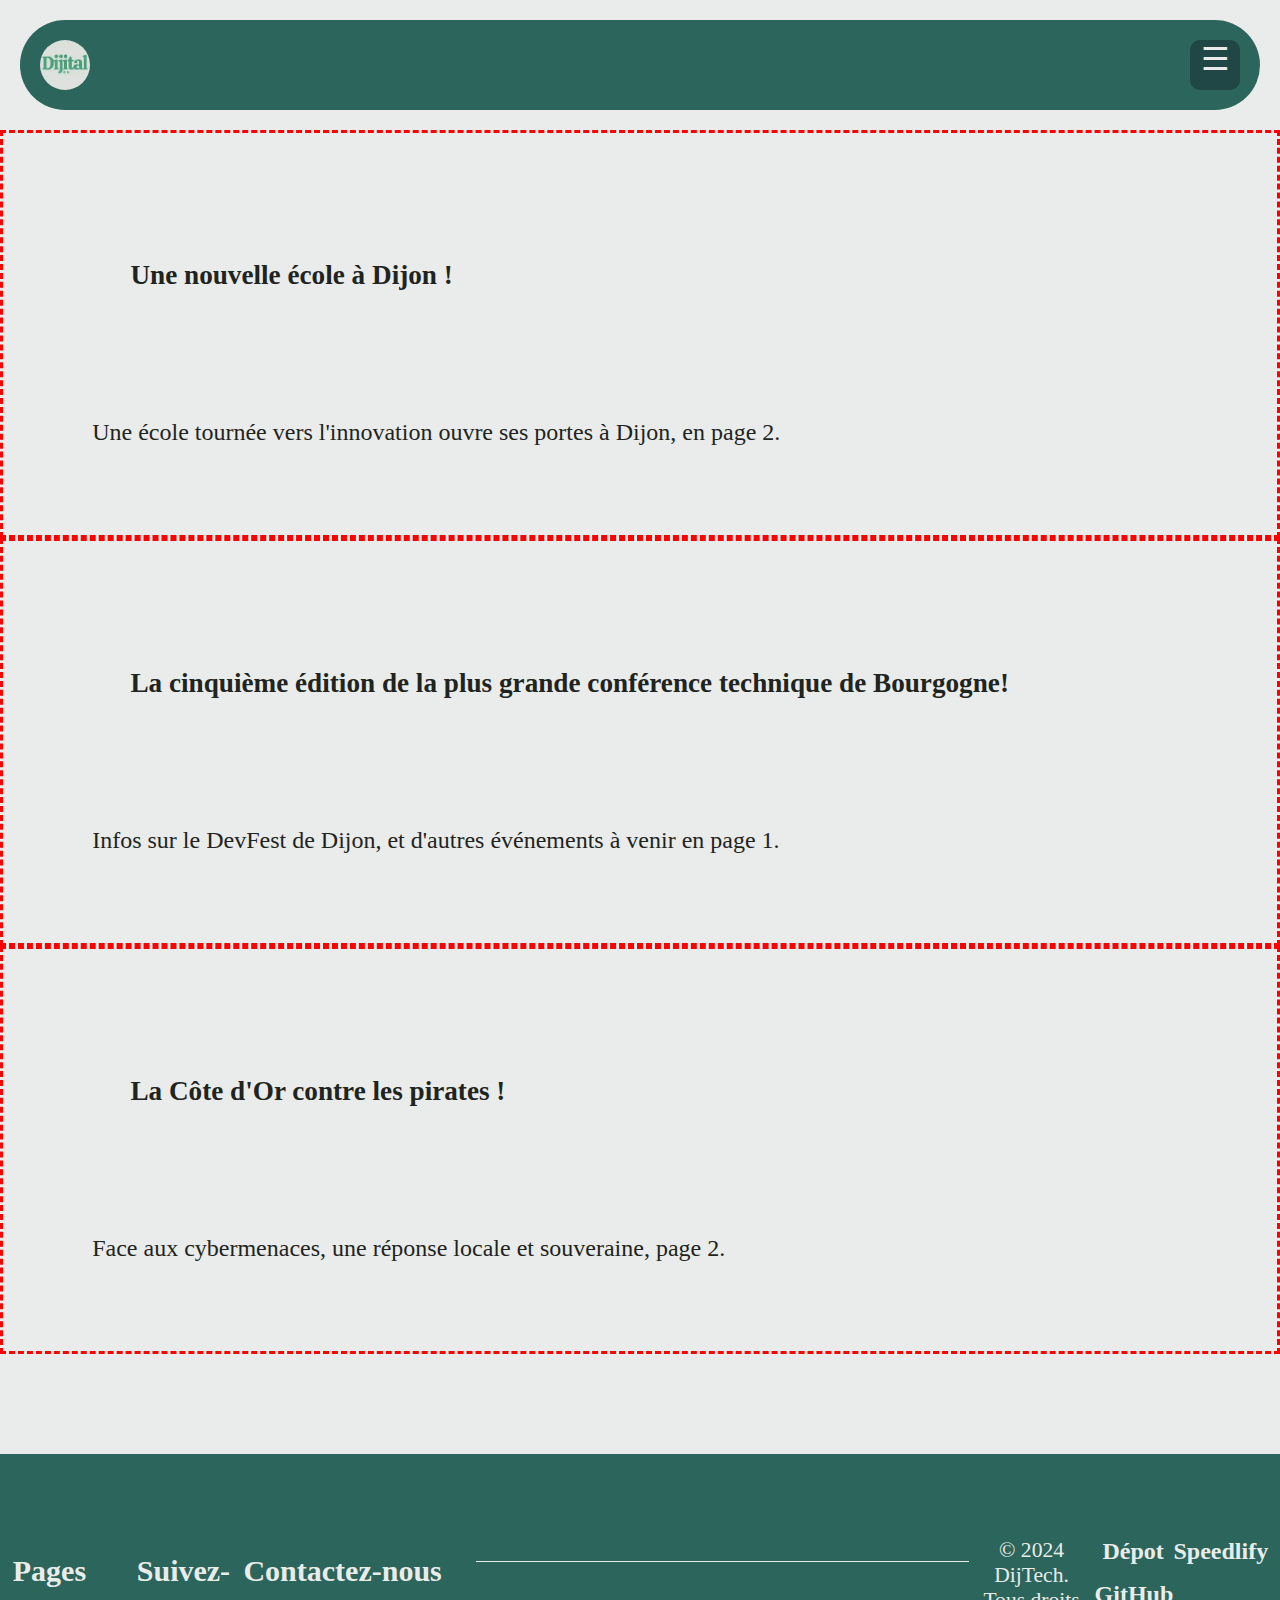
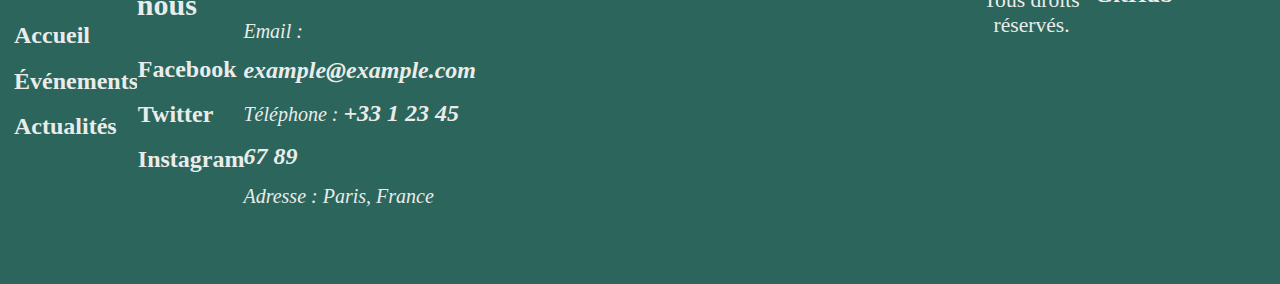
<file: public/index.html>
<html lang="fr">
<head>
    <meta charset="UTF-8">
    <meta name="viewport" content="width=device-width, initial-scale=1.0">
    <title>Dijital Dijon - Accueil</title>
    <link rel="stylesheet" href="index.css">
    <link rel="stylesheet" href="style.css">
</head>
<body>
    <header>
        <a href="index.html"> <img class="logodij" src="DijTech..webp" alt="Logo Dijital Dijon"> </a>
        <div class="menu">
            <input type="checkbox" id="hamburger">
            <label id="hamburger-logo"
            for="hamburger">☰</label>
        </div>
        <nav id="navi">
            <a href="Evenements.html"> Événements </a>
            <a href="actualites.html"> Actualités </a>
            <a href="#contact"> Contact </a>
        </nav>
    </header>

    <section>
        <article id="actulu1" href="#coda">
            <h1>
                Une nouvelle école à Dijon !
            </h1>
            <p>
                Une école tournée vers l'innovation ouvre ses portes à Dijon, en page 2.
            </p>
        </article>

        <article id="eventflo" href="evenement de flo">
            <h1>
                La cinquième édition de la plus grande conférence technique de Bourgogne! 
            </h1>
            <p>
                Infos sur le DevFest de Dijon, et d'autres événements à venir en page 1.
            </p>
        </article>

        <article id="actulu2" href="actu de lucie">
            <h1>
                La Côte d'Or contre les pirates !
            </h1>
            <p>
                Face aux cybermenaces, une réponse locale et souveraine, page 2.
            </p>
        </article>
    </section>

    <footer id="Footer">
        <section class="container-footer">
            <nav class="footer-pages" aria-label="Pages du site">
                <h2>Pages</h2>
                <ul>
                    <li><a href="index.html">Accueil</a></li>
                    <li><a href="Evenements.html">Événements</a></li>
                    <li><a href="Actualite.html">Actualités</a></li>
                </ul>
            </nav>

            <nav class="footer-social" aria-label="Réseaux sociaux">
                <h2>Suivez-nous</h2>
                <ul>
                    <li><a href="#">Facebook</a></li>
                    <li><a href="#">Twitter</a></li>
                    <li><a href="#">Instagram</a></li>
                </ul>
            </nav>

            <div class="footer-contact">
                <h2>Contactez-nous</h2>
                <address>
                    <ul>
                        <li>Email : <a href="mailto:example@example.com">example@example.com</a></li>
                        <li>Téléphone : <a href="tel:+33123456789">+33 1 23 45 67 89</a></li>
                        <li>Adresse : Paris, France</li>
                    </ul>
                </address>
            </div>
        </section>

        <div class="separate-footer"></div>

        <div class="mention-footer">
            <div>
                <p>&copy; 2024 DijTech. Tous droits réservés.</p>
            </div>
            <nav>
                <a href="https://github.com/coda-school/25-html-g6.git" target="_blank"
                    data-tooltip="🔗 HTTPS sécurisé">Dépot GitHub</a>
            </nav>
            <nav>
                <a href="https://coda-school.github.io/speedlify-dijon-b1-2025/25-html-g6/" target="_blank"
                    data-tooltip="🔗 HTTPS sécurisé">Speedlify</a>
            </nav>
        </div>
    </footer>
</body>
</html>
</file>
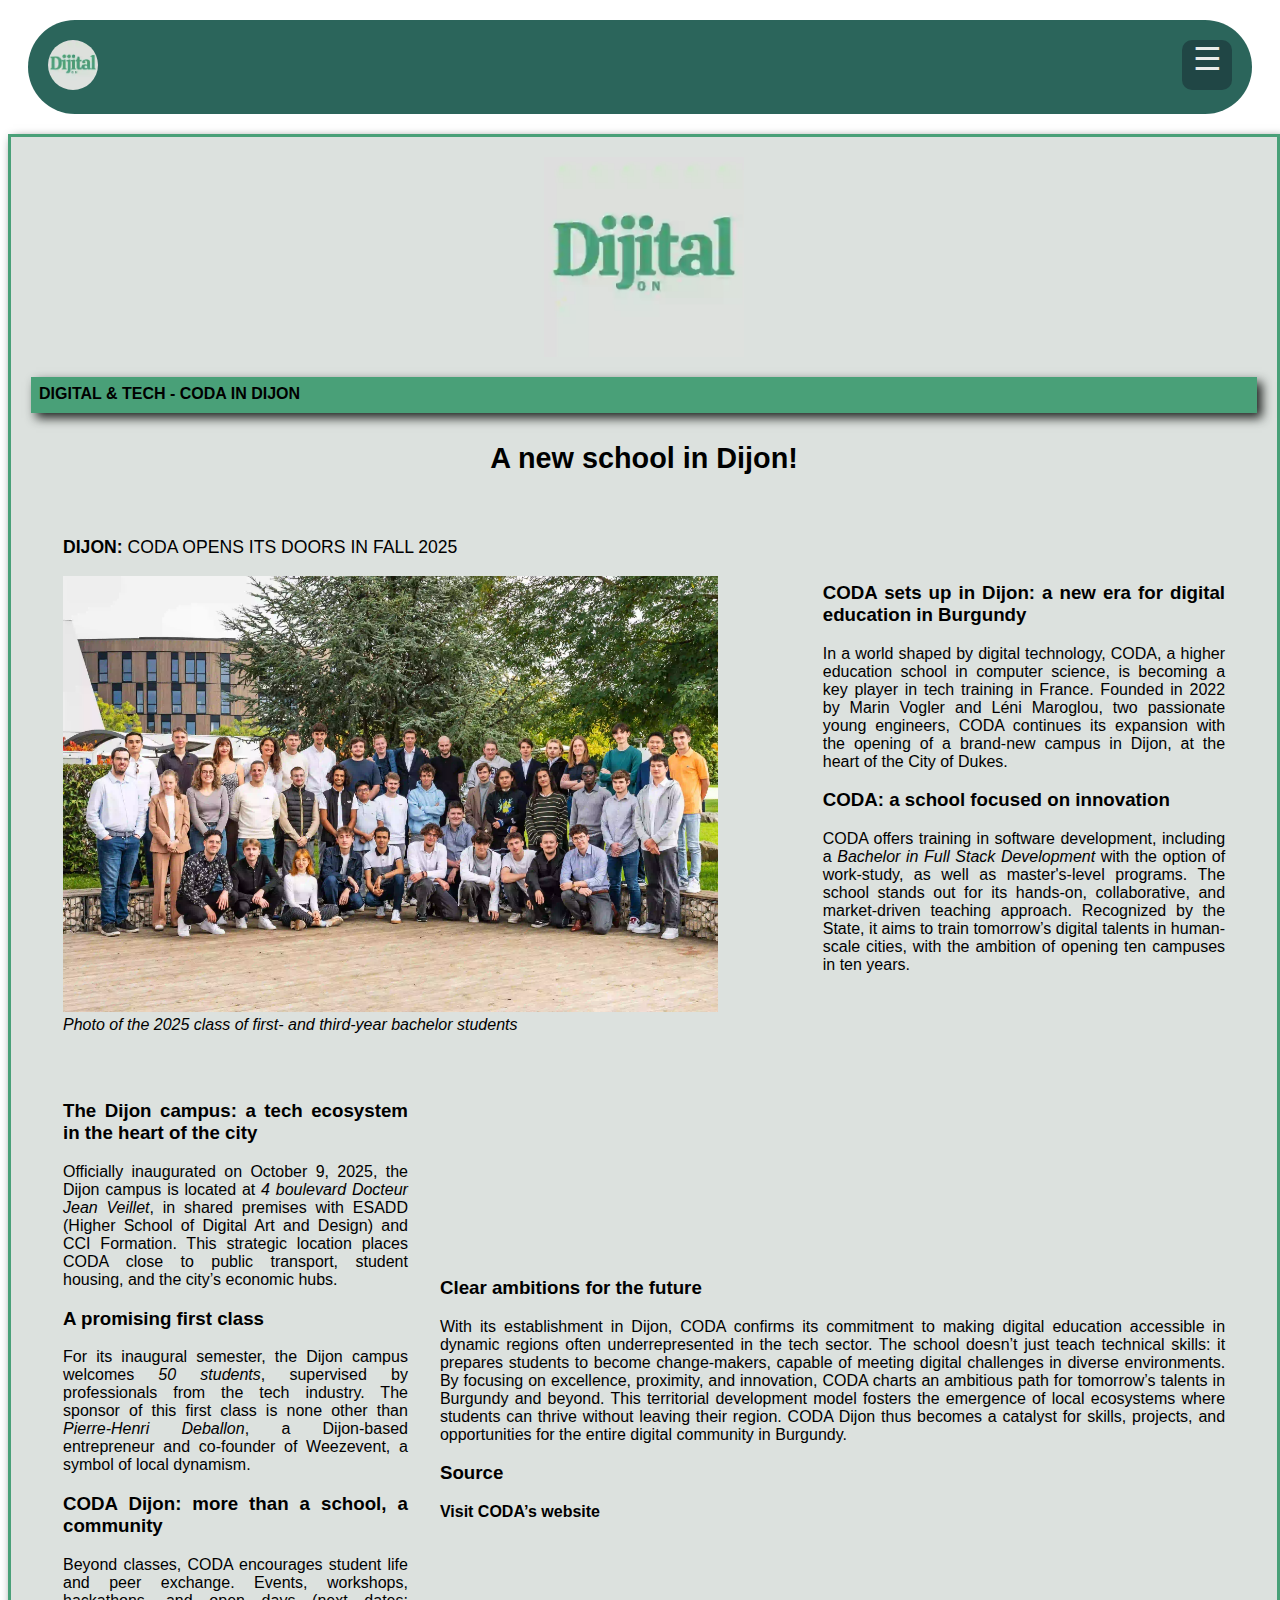
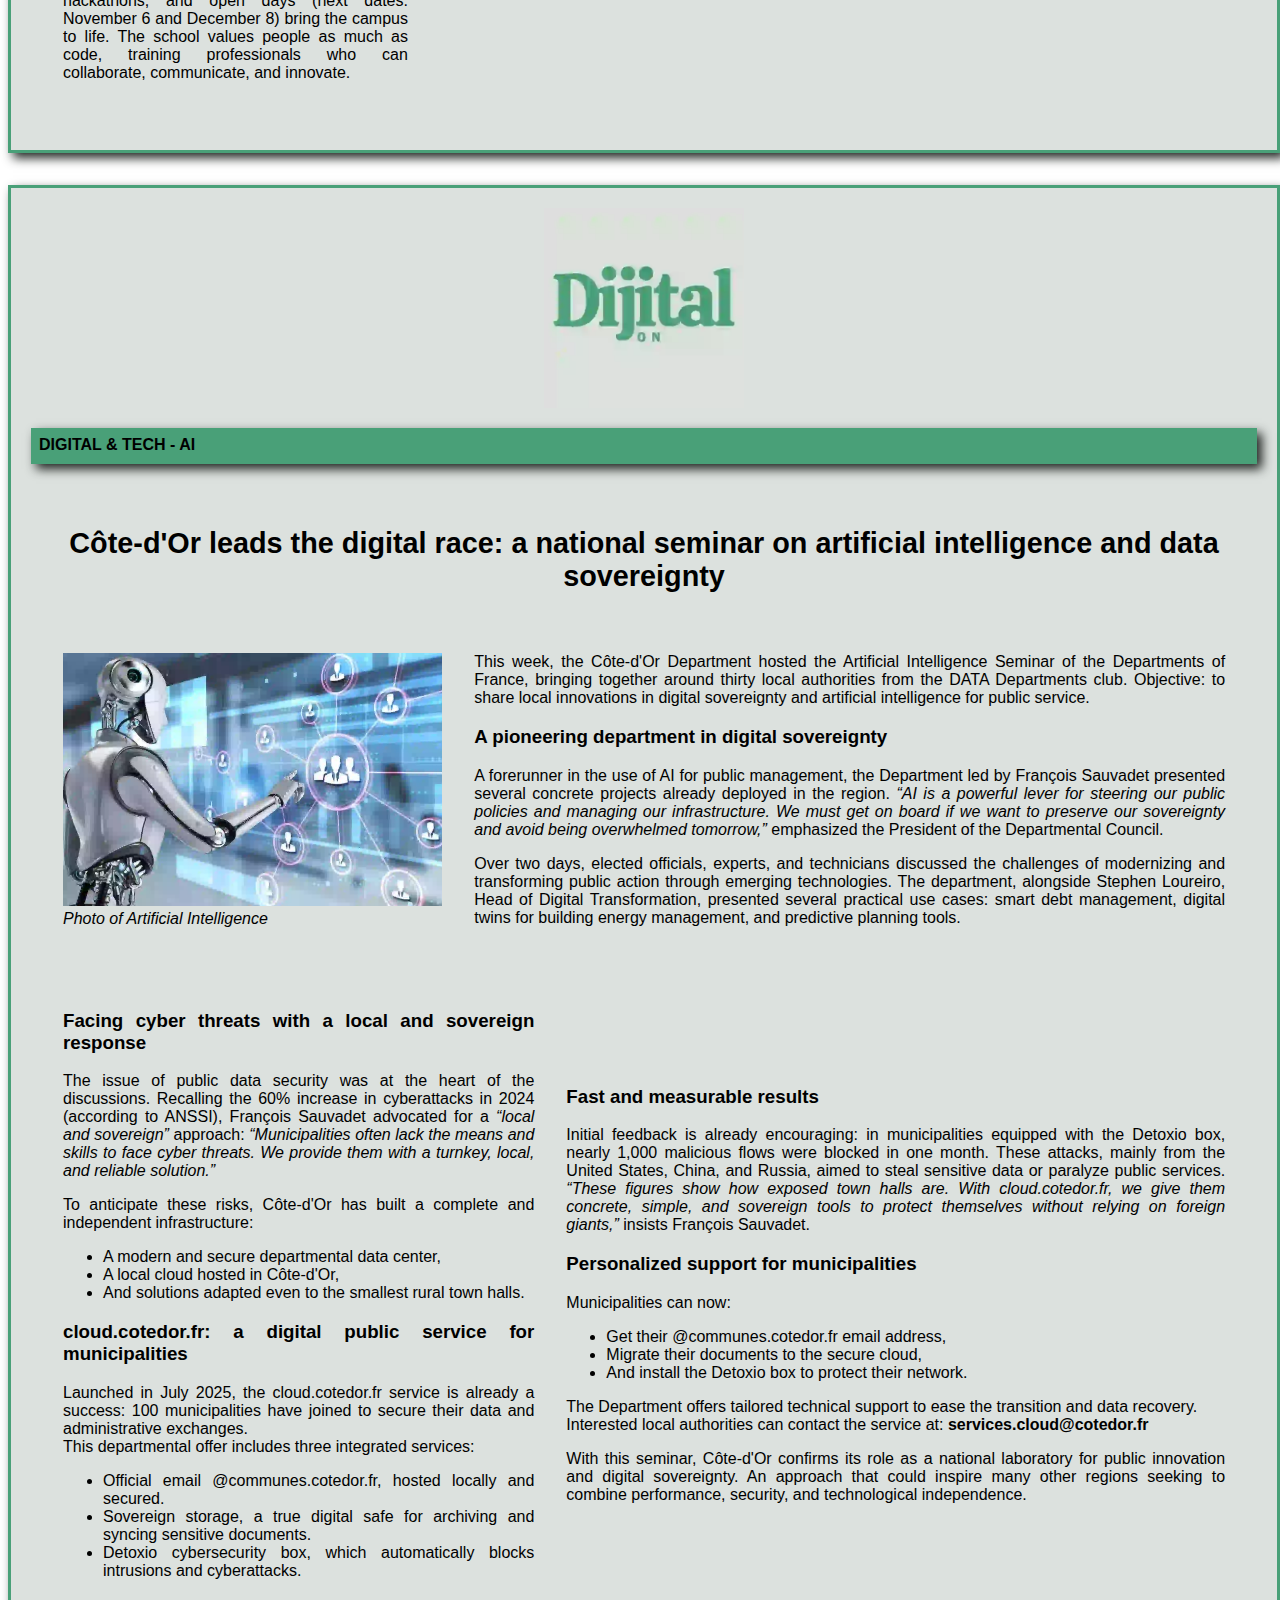
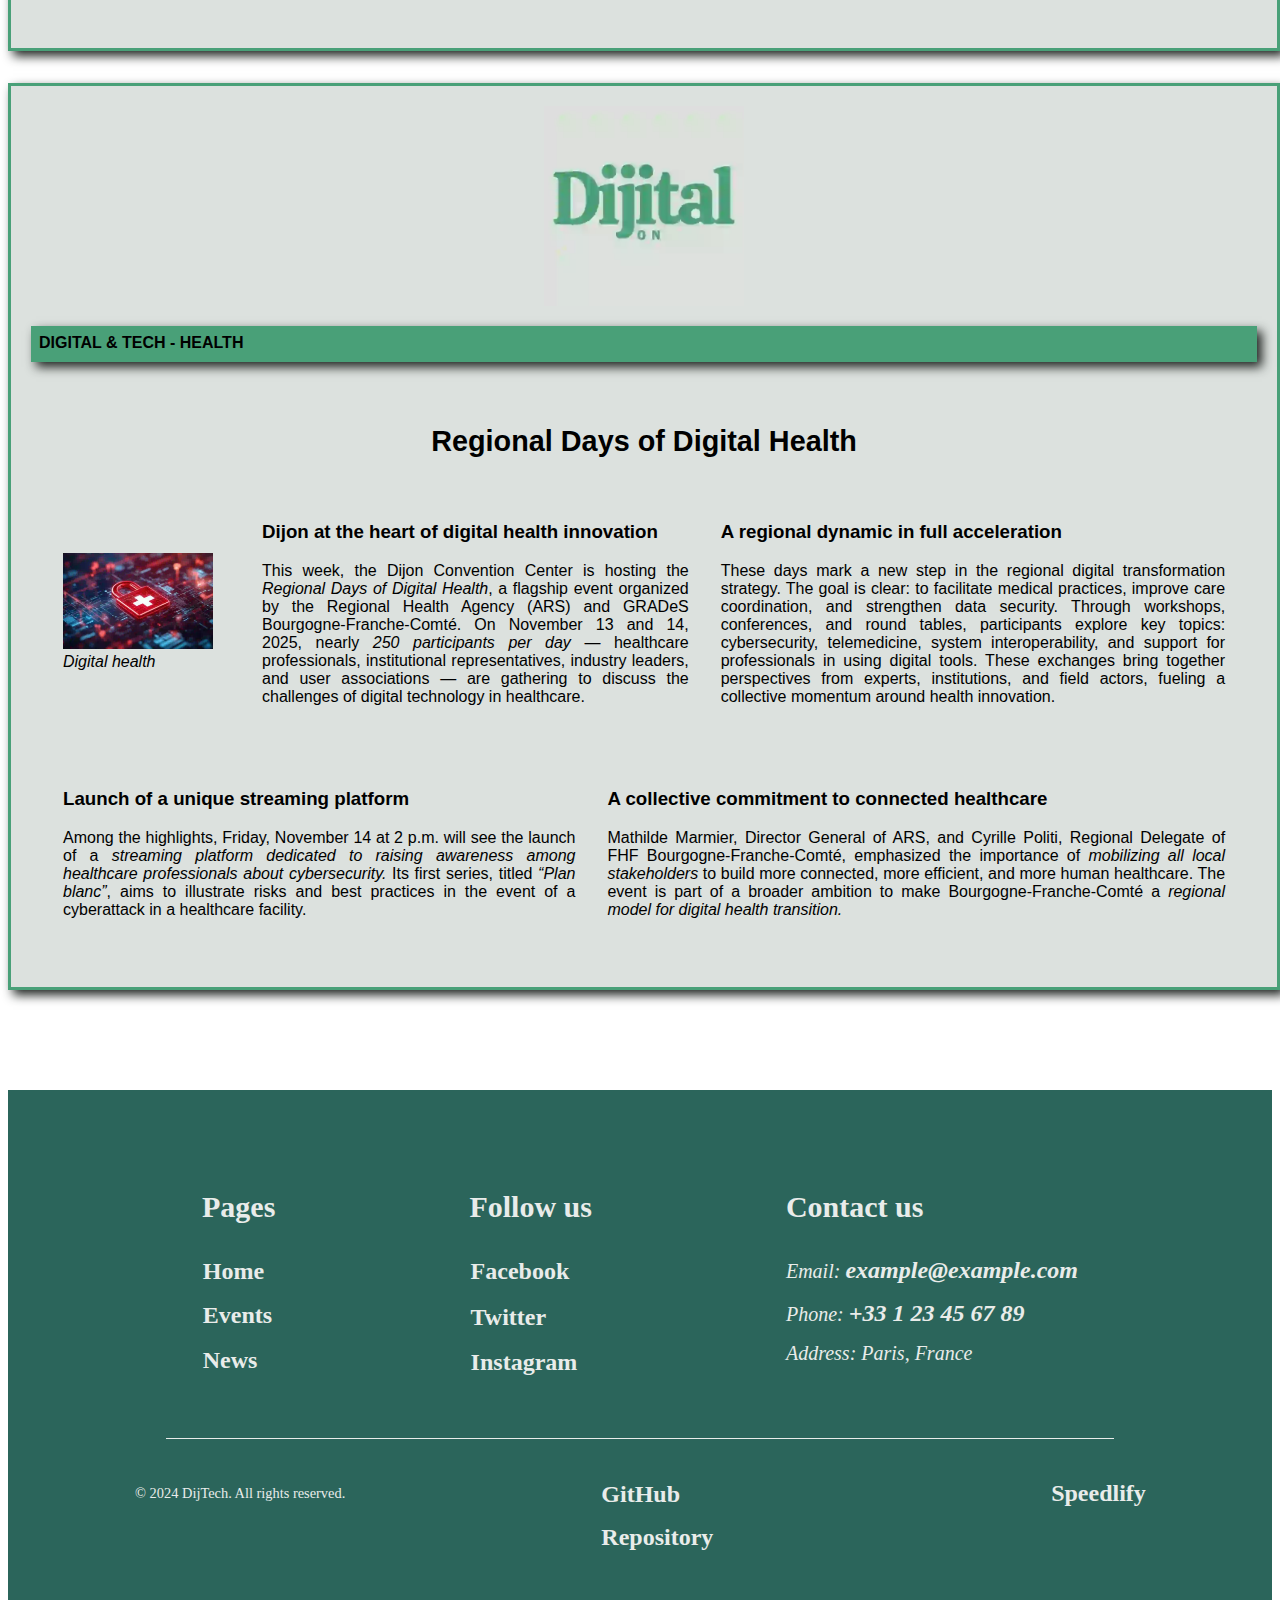
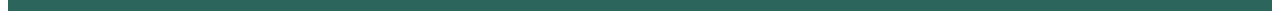
<file: public/actualites-anglais.html>
<!DOCTYPE html>
<html lang="en">
  <head>
    <meta charset="UTF-8" />
    <meta name="viewport" content="width=device-width, initial-scale=1" />
    <meta name="description" content="minimal structure" />
    <link rel="stylesheet" href="actualites.css" />
    <link rel="stylesheet" href="style.css" />
    <title>News</title>
  </head>
  <body>
    <header>
      <a href="index.html">
        <img class="logodij" src="DijTech..webp" alt="Home" height="75" width="75" />
      </a>
      <div class="menu">
        <input type="checkbox" id="hamburger" />
        <label id="hamburger-logo" for="hamburger">☰</label>
      </div>
      <nav id="navi">
        <a href="Evenements.html">Events</a>
        <a href="actualites.html">News</a>
        <a href="#Footer">Contact</a>
      </nav>
    </header>

    <main>
      <article>
        <div style="text-align: center;">
          <img class="img-logo" src="DijTech..webp" alt="Dijital" />
        </div>
        <div>
          <p class="bandeau"><strong>DIGITAL & TECH - CODA IN DIJON</strong></p>
        </div>
        <p class="title"><strong>A new school in Dijon!</strong></p>

        <div class="container">
          <figure class="block">
            <p class="text"><strong>DIJON:</strong> CODA OPENS ITS DOORS IN FALL 2025</p>
            <img class="img1" src="CODA-photo.webp" alt="Photo of the 2025 class" />
            <figcaption class="legend"><em>Photo of the 2025 class of first- and third-year bachelor students</em></figcaption>
          </figure>

          <section class="block">
            <h3><strong>CODA sets up in Dijon: a new era for digital education in Burgundy</strong></h3>
            <p>In a world shaped by digital technology, CODA, a higher education school in computer science, is becoming a key player in tech training in France. Founded in 2022 by Marin Vogler and Léni Maroglou, two passionate young engineers, CODA continues its expansion with the opening of a brand-new campus in Dijon, at the heart of the City of Dukes.</p>

            <h3><strong>CODA: a school focused on innovation</strong></h3>
            <p>CODA offers training in software development, including a <em>Bachelor in Full Stack Development</em> with the option of work-study, as well as master's-level programs. The school stands out for its hands-on, collaborative, and market-driven teaching approach. Recognized by the State, it aims to train tomorrow’s digital talents in human-scale cities, with the ambition of opening ten campuses in ten years.</p>
          </section>
        </div>

        <div class="container">
          <section class="block">
            <h3><strong>The Dijon campus: a tech ecosystem in the heart of the city</strong></h3>
            <p>Officially inaugurated on October 9, 2025, the Dijon campus is located at <em>4 boulevard Docteur Jean Veillet</em>, in shared premises with ESADD (Higher School of Digital Art and Design) and CCI Formation. This strategic location places CODA close to public transport, student housing, and the city’s economic hubs.</p>

            <h3><strong>A promising first class</strong></h3>
            <p>For its inaugural semester, the Dijon campus welcomes <em>50 students</em>, supervised by professionals from the tech industry. The sponsor of this first class is none other than <em>Pierre-Henri Deballon</em>, a Dijon-based entrepreneur and co-founder of Weezevent, a symbol of local dynamism.</p>

            <h3><strong>CODA Dijon: more than a school, a community</strong></h3>
            <p>Beyond classes, CODA encourages student life and peer exchange. Events, workshops, hackathons, and open days (next dates: November 6 and December 8) bring the campus to life. The school values people as much as code, training professionals who can collaborate, communicate, and innovate.</p>
          </section>

          <section class="block">
            <h3><strong>Clear ambitions for the future</strong></h3>
            <p>With its establishment in Dijon, CODA confirms its commitment to making digital education accessible in dynamic regions often underrepresented in the tech sector. The school doesn’t just teach technical skills: it prepares students to become change-makers, capable of meeting digital challenges in diverse environments. By focusing on excellence, proximity, and innovation, CODA charts an ambitious path for tomorrow’s talents in Burgundy and beyond. This territorial development model fosters the emergence of local ecosystems where students can thrive without leaving their region. CODA Dijon thus becomes a catalyst for skills, projects, and opportunities for the entire digital community in Burgundy.</p>

            <h3><strong>Source</strong></h3>
            <a class="a" href="https://www.coda.school/" target="_blank">Visit CODA’s website</a>
          </section>
        </div>
      </article>

      <article>
        <div style="text-align: center;">
          <img class="img-logo" src="DijTech..webp" alt="Dijital" />
        </div>
        <div>
          <p class="bandeau"><strong>DIGITAL & TECH - AI</strong></p>
        </div>
        <br>
<p class="title"><strong>Côte-d'Or leads the digital race: a national seminar on artificial intelligence and data sovereignty</strong></p>
<div class="container">
  <figure class="block">
    <img class="img2" src="photo-ia.webp" alt="Photo of an AI" />
    <figcaption class="legend"><em>Photo of Artificial Intelligence</em></figcaption>
  </figure>
  <section class="block">
    <p>This week, the Côte-d'Or Department hosted the Artificial Intelligence Seminar of the Departments of France, bringing together around thirty local authorities from the DATA Departments club. Objective: to share local innovations in digital sovereignty and artificial intelligence for public service.</p>

    <h3><strong>A pioneering department in digital sovereignty</strong></h3>
    <p>A forerunner in the use of AI for public management, the Department led by François Sauvadet presented several concrete projects already deployed in the region.
      <em>“AI is a powerful lever for steering our public policies and managing our infrastructure. We must get on board if we want to preserve our sovereignty and avoid being overwhelmed tomorrow,”</em> emphasized the President of the Departmental Council.</p>
    <p>Over two days, elected officials, experts, and technicians discussed the challenges of modernizing and transforming public action through emerging technologies. The department, alongside Stephen Loureiro, Head of Digital Transformation, presented several practical use cases: smart debt management, digital twins for building energy management, and predictive planning tools.</p>
  </section>
</div>

<div class="container">
  <section class="block">
    <h3><strong>Facing cyber threats with a local and sovereign response</strong></h3>
    <p>The issue of public data security was at the heart of the discussions. Recalling the 60% increase in cyberattacks in 2024 (according to ANSSI), François Sauvadet advocated for a <em>“local and sovereign”</em> approach:
      <em>“Municipalities often lack the means and skills to face cyber threats. We provide them with a turnkey, local, and reliable solution.”</em></p>
    <p>To anticipate these risks, Côte-d'Or has built a complete and independent infrastructure:</p>
    <ul>
      <li>A modern and secure departmental data center,</li>
      <li>A local cloud hosted in Côte-d'Or,</li>
      <li>And solutions adapted even to the smallest rural town halls.</li>
    </ul>

    <h3><strong>cloud.cotedor.fr: a digital public service for municipalities</strong></h3>
    <p>Launched in July 2025, the cloud.cotedor.fr service is already a success: 100 municipalities have joined to secure their data and administrative exchanges.<br />
      This departmental offer includes three integrated services:</p>
    <ul>
      <li>Official email @communes.cotedor.fr, hosted locally and secured.</li>
      <li>Sovereign storage, a true digital safe for archiving and syncing sensitive documents.</li>
      <li>Detoxio cybersecurity box, which automatically blocks intrusions and cyberattacks.</li>
    </ul>
  </section>

  <section class="block">
    <h3><strong>Fast and measurable results</strong></h3>
    <p>Initial feedback is already encouraging: in municipalities equipped with the Detoxio box, nearly 1,000 malicious flows were blocked in one month. These attacks, mainly from the United States, China, and Russia, aimed to steal sensitive data or paralyze public services.
      <em>“These figures show how exposed town halls are. With cloud.cotedor.fr, we give them concrete, simple, and sovereign tools to protect themselves without relying on foreign giants,”</em> insists François Sauvadet.</p>

    <h3><strong>Personalized support for municipalities</strong></h3>
    <p>Municipalities can now:</p>
    <ul>
      <li>Get their @communes.cotedor.fr email address,</li>
      <li>Migrate their documents to the secure cloud,</li>
      <li>And install the Detoxio box to protect their network.</li>
    </ul>
    <p>The Department offers tailored technical support to ease the transition and data recovery.<br />
      Interested local authorities can contact the service at: <a class="a" href="mailto:services.cloud@cotedor.fr">services.cloud@cotedor.fr</a></p>
    <p>With this seminar, Côte-d'Or confirms its role as a national laboratory for public innovation and digital sovereignty. An approach that could inspire many other regions seeking to combine performance, security, and technological independence.</p>
  </section>
</div>
      </article>

<article>
  <div style="text-align: center;">
    <img class="img-logo" src="DijTech..webp" alt="Dijital" />
  </div>
  <div>
    <p class="bandeau"><strong>DIGITAL & TECH - HEALTH</strong></p>
  </div>
  <br />
  <p class="title"><strong>Regional Days of Digital Health</strong></p>
  <div class="container">
    <figure class="block">
      <img class="img3" src="sante-numerique.webp" alt="Digital health photo" />
      <figcaption class="legend"><em>Digital health</em></figcaption>
    </figure>

    <section class="block">
      <h3><strong>Dijon at the heart of digital health innovation</strong></h3>
      <p>This week, the Dijon Convention Center is hosting the <em>Regional Days of Digital Health</em>, a flagship event organized by the Regional Health Agency (ARS) and GRADeS Bourgogne-Franche-Comté. On November 13 and 14, 2025, nearly <em>250 participants per day</em> — healthcare professionals, institutional representatives, industry leaders, and user associations — are gathering to discuss the challenges of digital technology in healthcare.</p>
    </section>

    <section class="block">
      <h3><strong>A regional dynamic in full acceleration</strong></h3>
      <p>These days mark a new step in the regional digital transformation strategy. The goal is clear: to facilitate medical practices, improve care coordination, and strengthen data security. Through workshops, conferences, and round tables, participants explore key topics: cybersecurity, telemedicine, system interoperability, and support for professionals in using digital tools. These exchanges bring together perspectives from experts, institutions, and field actors, fueling a collective momentum around health innovation.</p>
    </section>
  </div>

  <div class="container">
    <section class="block">
      <h3><strong>Launch of a unique streaming platform</strong></h3>
      <p>Among the highlights, Friday, November 14 at 2 p.m. will see the launch of a <em>streaming platform dedicated to raising awareness among healthcare professionals about cybersecurity.</em> Its first series, titled <em>“Plan blanc”</em>, aims to illustrate risks and best practices in the event of a cyberattack in a healthcare facility.</p>
    </section>

    <section class="block">
      <h3><strong>A collective commitment to connected healthcare</strong></h3>
      <p>Mathilde Marmier, Director General of ARS, and Cyrille Politi, Regional Delegate of FHF Bourgogne-Franche-Comté, emphasized the importance of <em>mobilizing all local stakeholders</em> to build more connected, more efficient, and more human healthcare. The event is part of a broader ambition to make Bourgogne-Franche-Comté a <em>regional model for digital health transition.</em></p>
    </section>
  </div>
</article>
</main>
<footer id="Footer">
  <section class="container-footer">
    <nav class="footer-pages" aria-label="Site pages">
      <h2>Pages</h2>
      <ul>
        <li><a href="index.html">Home</a></li>
        <li><a href="Evenements.html">Events</a></li>
        <li><a href="Actualite.html">News</a></li>
      </ul>
    </nav>

    <nav class="footer-social" aria-label="Social media">
      <h2>Follow us</h2>
      <ul>
        <li><a href="#">Facebook</a></li>
        <li><a href="#">Twitter</a></li>
        <li><a href="#">Instagram</a></li>
      </ul>
    </nav>

    <div class="footer-contact">
      <h2>Contact us</h2>
      <address>
        <ul>
          <li>Email: <a href="mailto:example@example.com">example@example.com</a></li>
          <li>Phone: <a href="tel:+33123456789">+33 1 23 45 67 89</a></li>
          <li>Address: Paris, France</li>
        </ul>
      </address>
    </div>
  </section>

  <div class="separate-footer"></div>

  <div class="mention-footer">
    <div>
      <p>&copy; 2024 DijTech. All rights reserved.</p>
    </div>
    <nav>
      <a href="https://github.com/coda-school/25-html-g6.git" target="_blank"
        data-tooltip="🔗 Secure HTTPS">GitHub Repository</a>
    </nav>
    <nav>
      <a href="https://coda-school.github.io/speedlify-dijon-b1-2025/25-html-g6/" target="_blank"
        data-tooltip="🔗 Secure HTTPS">Speedlify</a>
    </nav>
  </div>
</footer>
</body>
</html>
</file>
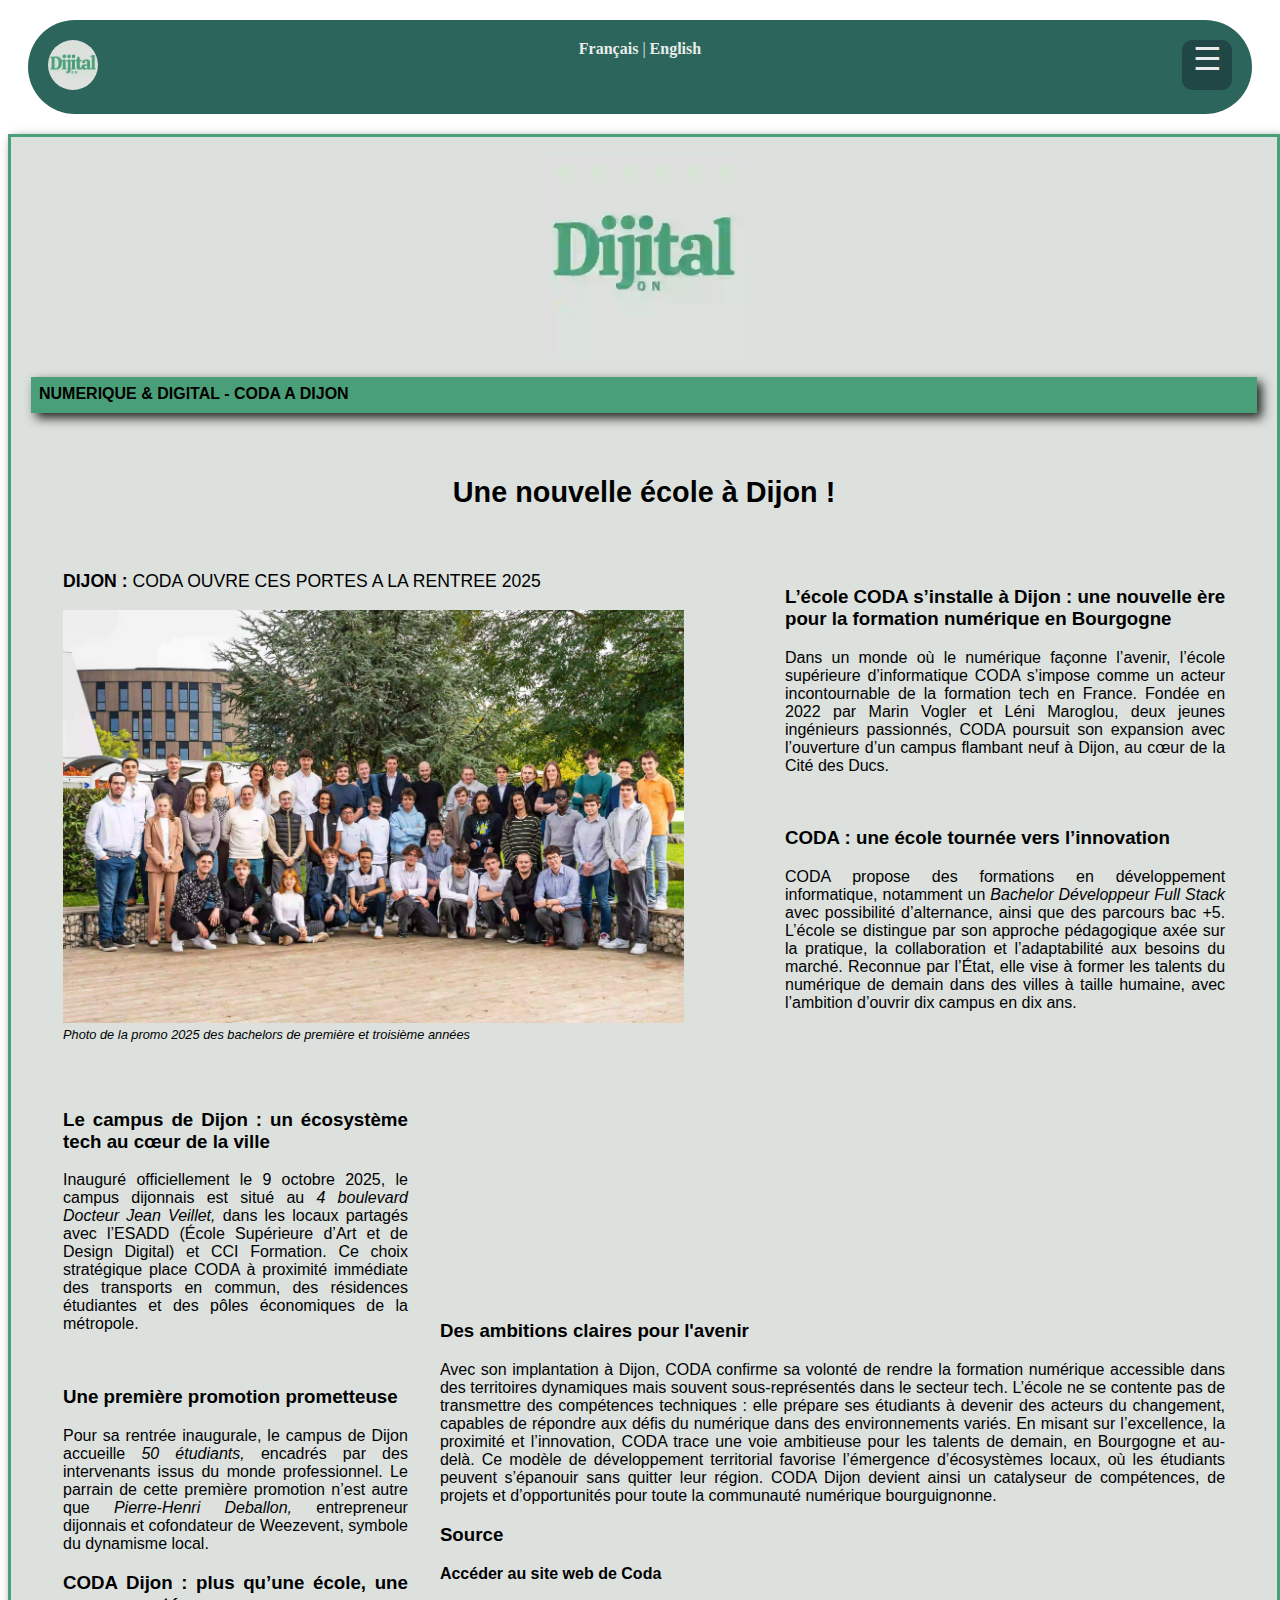
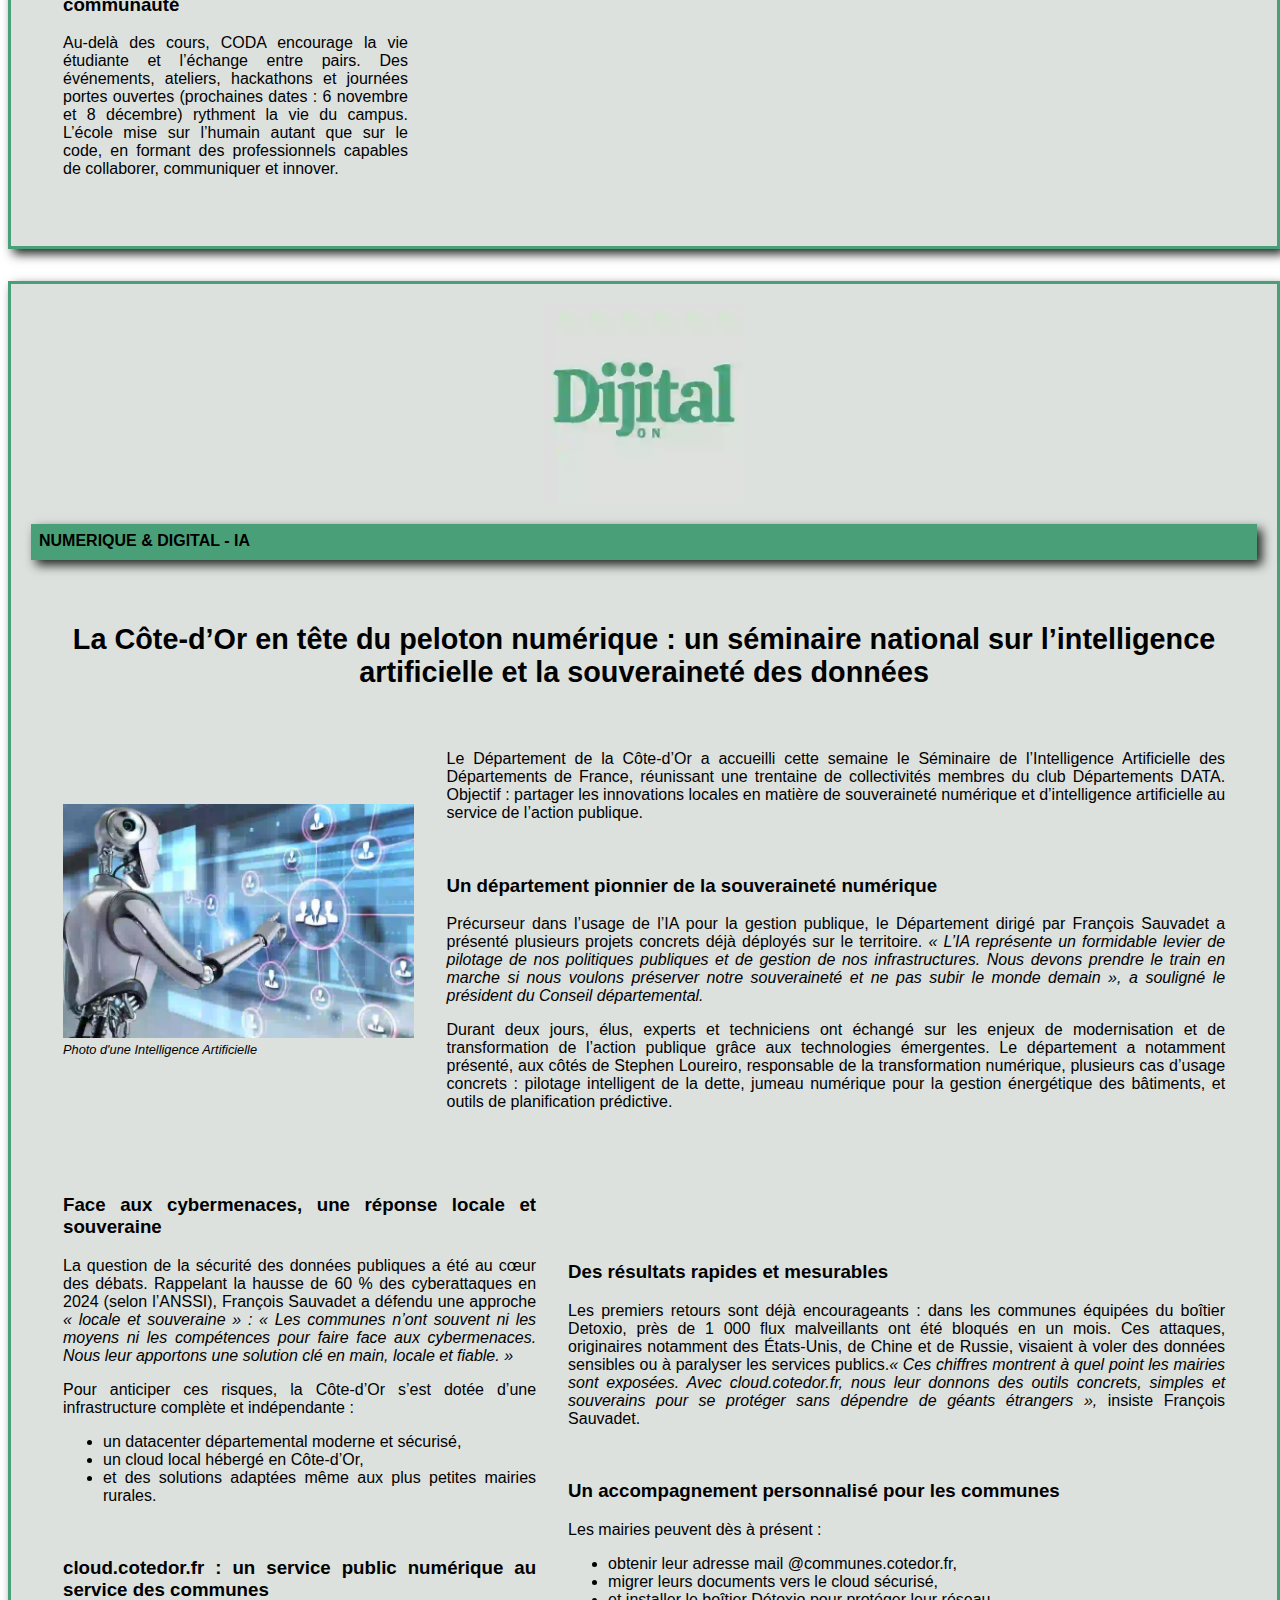
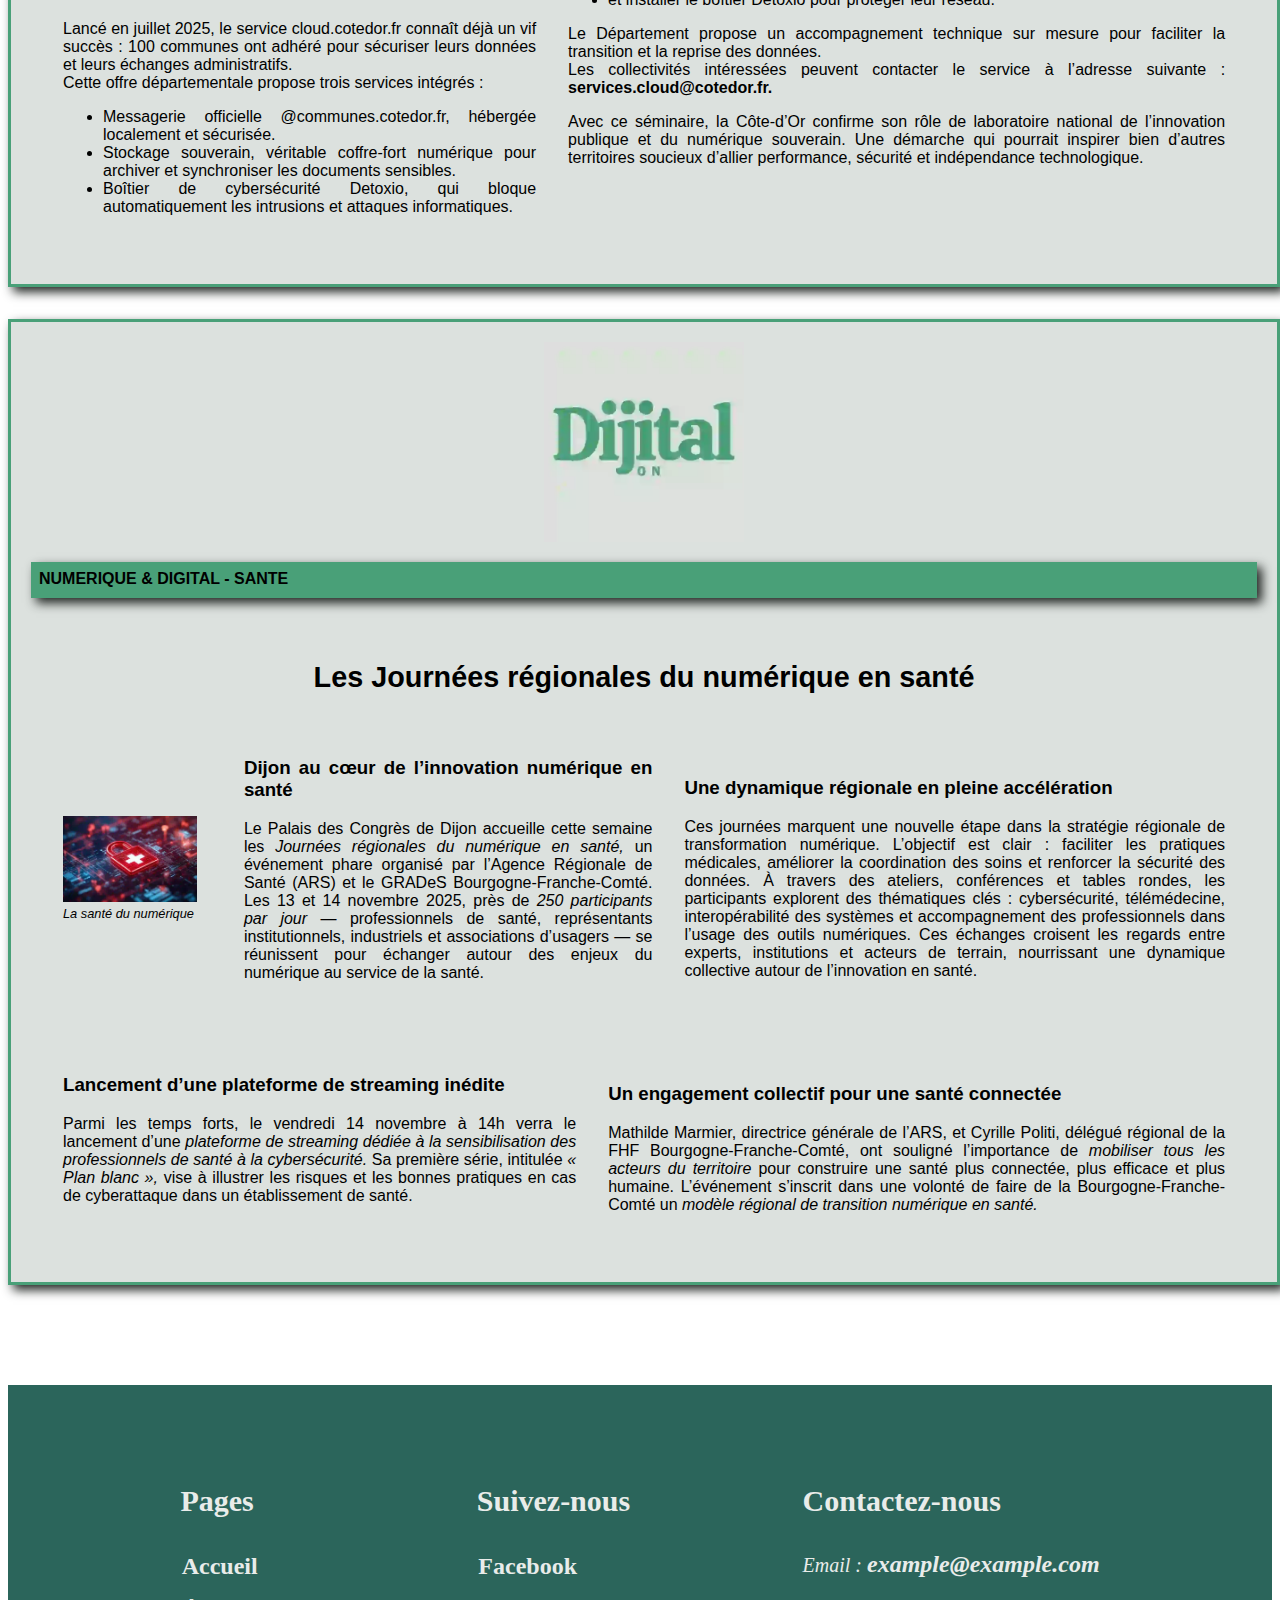
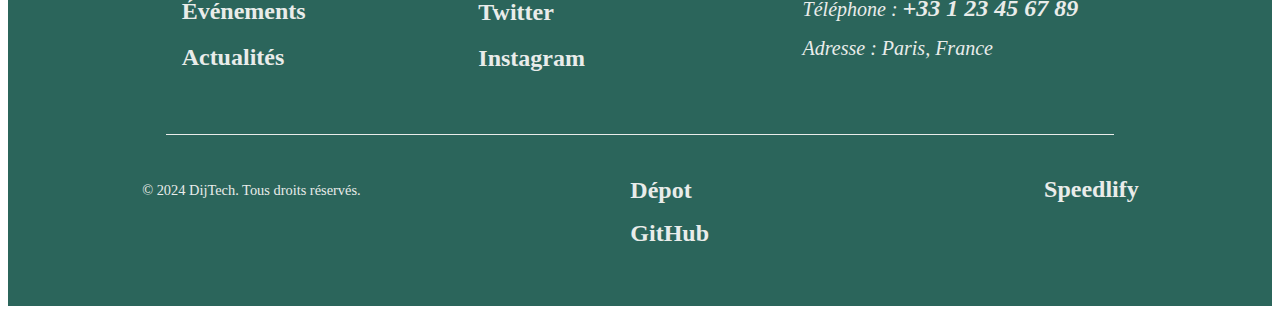
<file: public/actualites.html>
<!DOCTYPE html>
<html lang="fr">
  <head>
    <meta charset="UTF-8" />
    <meta name="viewport" content="width=device-width, initial-scale=1" />
    <meta name="description" content="structure minimale" />
    <link rel="stylesheet" href="actualites.css" />
    <link rel="stylesheet" href="style.css" />
    <title>Actualités</title>
  </head>
  <body>
    <header>
      <a href="index.html">
        <img class="logodij" src="DijTech..webp" alt="Logo Dijital Dijon" />
      </a>
      <div id="langu">
        <a href="actualites.html">Français</a> |
        <a href="actualites-anglais.html">English</a>
      </div>
      <div class="menu">
        <input type="checkbox" id="hamburger" />
        <label id="hamburger-logo" for="hamburger">☰</label>
      </div>
      <nav id="navi">
        <a href="Evenements.html"> Événements </a>
        <a href="actualites.html"> Actualités </a>
        <a href="#Footer"> Contact </a>
      </nav>
    </header>
    <main>
      <article>
        <div style="text-align: center">
          <img class="img-logo" src="DijTech..webp" alt="Dijital" />
        </div>
        <div>
          <p class="bandeau"><b>NUMERIQUE & DIGITAL - CODA A DIJON</b></p>
        </div>
        <br />
        <p class="title"><b>Une nouvelle école à Dijon !</b></p>
        <div class="container">
          <figure class="block">
            <p class="text">
              <b>DIJON :</b> CODA OUVRE CES PORTES A LA RENTREE 2025
            </p>
            <img
              class="img1"
              src="CODA-photo.webp"
              alt="Photo de la promo 2025"
            />
            <figcaption class="légende">
              <em
                >Photo de la promo 2025 des bachelors de première et troisième
                années</em
              >
            </figcaption>
          </figure>
          <section class="block">
            <h3>
              <b
                >L’école CODA s’installe à Dijon : une nouvelle ère pour la
                formation numérique en Bourgogne</b
              >
            </h3>
            <p>
              Dans un monde où le numérique façonne l’avenir, l’école supérieure
              d’informatique CODA s’impose comme un acteur incontournable de la
              formation tech en France. Fondée en 2022 par Marin Vogler et Léni
              Maroglou, deux jeunes ingénieurs passionnés, CODA poursuit son
              expansion avec l’ouverture d’un campus flambant neuf à Dijon, au
              cœur de la Cité des Ducs.
            </p>
            <br />
            <h3><b>CODA : une école tournée vers l’innovation</b></h3>
            <p>
              CODA propose des formations en développement informatique,
              notamment un <em>Bachelor Développeur Full Stack</em> avec
              possibilité d’alternance, ainsi que des parcours bac +5. L’école
              se distingue par son approche pédagogique axée sur la pratique, la
              collaboration et l’adaptabilité aux besoins du marché. Reconnue
              par l’État, elle vise à former les talents du numérique de demain
              dans des villes à taille humaine, avec l’ambition d’ouvrir dix
              campus en dix ans.
            </p>
          </section>
        </div>
        <div class="container">
          <section class="block">
            <h3>
              <b>Le campus de Dijon : un écosystème tech au cœur de la ville</b>
            </h3>
            <p>
              Inauguré officiellement le 9 octobre 2025, le campus dijonnais est
              situé au <em>4 boulevard Docteur Jean Veillet, </em>dans les
              locaux partagés avec l’ESADD (École Supérieure d’Art et de Design
              Digital) et CCI Formation. Ce choix stratégique place CODA à
              proximité immédiate des transports en commun, des résidences
              étudiantes et des pôles économiques de la métropole.
            </p>
            <br />
            <h3><b>Une première promotion prometteuse</b></h3>
            <p>
              Pour sa rentrée inaugurale, le campus de Dijon accueille
              <em>50 étudiants,</em> encadrés par des intervenants issus du
              monde professionnel. Le parrain de cette première promotion n’est
              autre que <em>Pierre-Henri Deballon,</em> entrepreneur dijonnais
              et cofondateur de Weezevent, symbole du dynamisme local.
            </p>
            <h3><b>CODA Dijon : plus qu’une école, une communauté</b></h3>
            <p>
              Au-delà des cours, CODA encourage la vie étudiante et l’échange
              entre pairs. Des événements, ateliers, hackathons et journées
              portes ouvertes (prochaines dates : 6 novembre et 8 décembre)
              rythment la vie du campus. L’école mise sur l’humain autant que
              sur le code, en formant des professionnels capables de collaborer,
              communiquer et innover.
            </p>
          </section>
          <section class="block">
            <h3><b>Des ambitions claires pour l'avenir</b></h3>
            <p>
              Avec son implantation à Dijon, CODA confirme sa volonté de rendre
              la formation numérique accessible dans des territoires dynamiques
              mais souvent sous-représentés dans le secteur tech. L’école ne se
              contente pas de transmettre des compétences techniques : elle
              prépare ses étudiants à devenir des acteurs du changement,
              capables de répondre aux défis du numérique dans des
              environnements variés. En misant sur l’excellence, la proximité et
              l’innovation, CODA trace une voie ambitieuse pour les talents de
              demain, en Bourgogne et au-delà. Ce modèle de développement
              territorial favorise l’émergence d’écosystèmes locaux, où les
              étudiants peuvent s’épanouir sans quitter leur région. CODA Dijon
              devient ainsi un catalyseur de compétences, de projets et
              d’opportunités pour toute la communauté numérique bourguignonne.
            </p>
            <h3><b>Source</b></h3>
            <a class="a" href="https://www.coda.school/" target="_blank"
              >Accéder au site web de Coda</a
            >
          </section>
        </div>
      </article>
      <article>
        <div style="text-align: center">
          <img class="img-logo" src="DijTech..webp" alt="Dijital" />
        </div>
        <div>
          <p class="bandeau"><b>NUMERIQUE & DIGITAL - IA</b></p>
        </div>
        <br />
        <p class="title">
          <b
            >La Côte-d’Or en tête du peloton numérique : un séminaire national
            sur l’intelligence artificielle et la souveraineté des données</b
          >
        </p>
        <div class="container">
          <figure class="block">
            <img class="img2" src="photo-ia.webp" alt="Photo d'une IA" />
            <figcaption class="légende">
              <em>Photo d'une Intelligence Artificielle</em>
            </figcaption>
          </figure>
          <section class="block">
            <p>
              Le Département de la Côte-d’Or a accueilli cette semaine le
              Séminaire de l’Intelligence Artificielle des Départements de
              France, réunissant une trentaine de collectivités membres du club
              Départements DATA. Objectif : partager les innovations locales en
              matière de souveraineté numérique et d’intelligence artificielle
              au service de l’action publique.
            </p>
            <br />
            <h3><b>Un département pionnier de la souveraineté numérique</b></h3>
            <p>
              Précurseur dans l’usage de l’IA pour la gestion publique, le
              Département dirigé par François Sauvadet a présenté plusieurs
              projets concrets déjà déployés sur le territoire.<em>
                « L’IA représente un formidable levier de pilotage de nos
                politiques publiques et de gestion de nos infrastructures. Nous
                devons prendre le train en marche si nous voulons préserver
                notre souveraineté et ne pas subir le monde demain », a souligné
                le président du Conseil départemental.</em
              >
            </p>
            <p>
              Durant deux jours, élus, experts et techniciens ont échangé sur
              les enjeux de modernisation et de transformation de l’action
              publique grâce aux technologies émergentes. Le département a
              notamment présenté, aux côtés de Stephen Loureiro, responsable de
              la transformation numérique, plusieurs cas d’usage concrets :
              pilotage intelligent de la dette, jumeau numérique pour la gestion
              énergétique des bâtiments, et outils de planification prédictive.
            </p>
          </section>
        </div>
        <div class="container">
          <section class="block">
            <h3>
              <b>Face aux cybermenaces, une réponse locale et souveraine</b>
            </h3>
            <p>
              La question de la sécurité des données publiques a été au cœur des
              débats. Rappelant la hausse de 60 % des cyberattaques en 2024
              (selon l’ANSSI), François Sauvadet a défendu une approche
              <em
                >« locale et souveraine » : « Les communes n’ont souvent ni les
                moyens ni les compétences pour faire face aux cybermenaces. Nous
                leur apportons une solution clé en main, locale et fiable. »</em
              >
            </p>
            <p>
              Pour anticiper ces risques, la Côte-d’Or s’est dotée d’une
              infrastructure complète et indépendante :
            </p>
            <ul>
              <li>un datacenter départemental moderne et sécurisé,</li>
              <li>un cloud local hébergé en Côte-d’Or,</li>
              <li>
                et des solutions adaptées même aux plus petites mairies rurales.
              </li>
            </ul>
            <br />
            <h3>
              <b
                >cloud.cotedor.fr : un service public numérique au service des
                communes</b
              >
            </h3>
            <p>
              Lancé en juillet 2025, le service cloud.cotedor.fr connaît déjà un
              vif succès : 100 communes ont adhéré pour sécuriser leurs données
              et leurs échanges administratifs.<br />
              Cette offre départementale propose trois services intégrés :
            </p>
            <ul>
              <li>
                Messagerie officielle @communes.cotedor.fr, hébergée localement
                et sécurisée.
              </li>
              <li>
                Stockage souverain, véritable coffre-fort numérique pour
                archiver et synchroniser les documents sensibles.
              </li>
              <li>
                Boîtier de cybersécurité Detoxio, qui bloque automatiquement les
                intrusions et attaques informatiques.
              </li>
            </ul>
          </section>
          <section class="block">
            <br />
            <h3><b>Des résultats rapides et mesurables</b></h3>
            <p>
              Les premiers retours sont déjà encourageants : dans les communes
              équipées du boîtier Detoxio, près de 1 000 flux malveillants ont
              été bloqués en un mois. Ces attaques, originaires notamment des
              États-Unis, de Chine et de Russie, visaient à voler des données
              sensibles ou à paralyser les services publics.<em
                >« Ces chiffres montrent à quel point les mairies sont exposées.
                Avec cloud.cotedor.fr, nous leur donnons des outils concrets,
                simples et souverains pour se protéger sans dépendre de géants
                étrangers »,</em
              >
              insiste François Sauvadet.
            </p>
            <br />
            <h3><b>Un accompagnement personnalisé pour les communes</b></h3>
            <p>Les mairies peuvent dès à présent :</p>
            <ul>
              <li>obtenir leur adresse mail @communes.cotedor.fr,</li>
              <li>migrer leurs documents vers le cloud sécurisé,</li>
              <li>
                et installer le boîtier Détoxio pour protéger leur réseau.
              </li>
            </ul>
            <p>
              Le Département propose un accompagnement technique sur mesure pour
              faciliter la transition et la reprise des données.<br />Les
              collectivités intéressées peuvent contacter le service à l’adresse
              suivante :
              <a class="a" href="mailto:services.cloud@cotedor.fr"
                >services.cloud@cotedor.fr.</a
              >
            </p>
            <p>
              Avec ce séminaire, la Côte-d’Or confirme son rôle de laboratoire
              national de l’innovation publique et du numérique souverain. Une
              démarche qui pourrait inspirer bien d’autres territoires soucieux
              d’allier performance, sécurité et indépendance technologique.
            </p>
          </section>
        </div>
      </article>
      <article>
        <div style="text-align: center">
          <img class="img-logo" src="DijTech..webp" alt="Dijital" />
        </div>
        <div>
          <p class="bandeau"><b>NUMERIQUE & DIGITAL - SANTE</b></p>
        </div>
        <br />
        <p class="title">
          <b>Les Journées régionales du numérique en santé</b>
        </p>
        <div class="container" id="Coda">
          <figure class="block">
            <img
              class="img3"
              src="sante-numerique.webp"
              alt="Photo du numérique de la santé"
            />
            <figcaption class="légende">
              <em>La santé du numérique</em>
            </figcaption>
          </figure>
          <section class="block">
            <h3><b>Dijon au cœur de l’innovation numérique en santé</b></h3>
            <p>
              Le Palais des Congrès de Dijon accueille cette semaine les
              <em>Journées régionales du numérique en santé,</em> un événement
              phare organisé par l’Agence Régionale de Santé (ARS) et le GRADeS
              Bourgogne-Franche-Comté. Les 13 et 14 novembre 2025, près de
              <em>250 participants par jour</em> — professionnels de santé,
              représentants institutionnels, industriels et associations
              d’usagers — se réunissent pour échanger autour des enjeux du
              numérique au service de la santé.
            </p>
          </section>
          <section class="block">
            <br />
            <h3><b>Une dynamique régionale en pleine accélération</b></h3>
            <p>
              Ces journées marquent une nouvelle étape dans la stratégie
              régionale de transformation numérique. L’objectif est clair :
              faciliter les pratiques médicales, améliorer la coordination des
              soins et renforcer la sécurité des données. À travers des
              ateliers, conférences et tables rondes, les participants explorent
              des thématiques clés : cybersécurité, télémédecine,
              interopérabilité des systèmes et accompagnement des professionnels
              dans l’usage des outils numériques. Ces échanges croisent les
              regards entre experts, institutions et acteurs de terrain,
              nourrissant une dynamique collective autour de l’innovation en
              santé.
            </p>
          </section>
        </div>
        <div class="container">
          <section class="block">
            <h3><b>Lancement d’une plateforme de streaming inédite</b></h3>
            <p>
              Parmi les temps forts, le vendredi 14 novembre à 14h verra le
              lancement d’une
              <em
                >plateforme de streaming dédiée à la sensibilisation des
                professionnels de santé à la cybersécurité.</em
              >
              Sa première série, intitulée <em>« Plan blanc »,</em> vise à
              illustrer les risques et les bonnes pratiques en cas de
              cyberattaque dans un établissement de santé.
            </p>
          </section>
          <section class="block">
            <br />
            <h3><b>Un engagement collectif pour une santé connectée</b></h3>
            <p>
              Mathilde Marmier, directrice générale de l’ARS, et Cyrille Politi,
              délégué régional de la FHF Bourgogne-Franche-Comté, ont souligné
              l’importance de
              <em>mobiliser tous les acteurs du territoire</em> pour construire
              une santé plus connectée, plus efficace et plus humaine.
              L’événement s’inscrit dans une volonté de faire de la
              Bourgogne-Franche-Comté un
              <em>modèle régional de transition numérique en santé.</em>
            </p>
          </section>
        </div>
      </article>
    </main>

    <footer id="Footer">
      <section class="container-footer">
        <nav class="footer-pages" aria-label="Pages du site">
          <h2>Pages</h2>
          <ul>
            <li><a href="index.html">Accueil</a></li>
            <li><a href="Evenements.html">Événements</a></li>
            <li><a href="Actualite.html">Actualités</a></li>
          </ul>
        </nav>

        <nav class="footer-social" aria-label="Réseaux sociaux">
          <h2>Suivez-nous</h2>
          <ul>
            <li><a href="#">Facebook</a></li>
            <li><a href="#">Twitter</a></li>
            <li><a href="#">Instagram</a></li>
          </ul>
        </nav>

        <div class="footer-contact">
          <h2>Contactez-nous</h2>
          <address>
            <ul>
              <li>
                Email :
                <a href="mailto:example@example.com">example@example.com</a>
              </li>
              <li>
                Téléphone : <a href="tel:+33123456789">+33 1 23 45 67 89</a>
              </li>
              <li>Adresse : Paris, France</li>
            </ul>
          </address>
        </div>
      </section>

      <div class="separate-footer"></div>

      <div class="mention-footer">
        <div>
          <p>&copy; 2024 DijTech. Tous droits réservés.</p>
        </div>
        <nav>
          <a
            href="https://github.com/coda-school/25-html-g6.git"
            target="_blank"
            data-tooltip="🔗 HTTPS sécurisé"
            >Dépot GitHub</a
          >
        </nav>
        <nav>
          <a
            href="https://coda-school.github.io/speedlify-dijon-b1-2025/25-html-g6/"
            target="_blank"
            data-tooltip="🔗 HTTPS sécurisé"
            >Speedlify</a
          >
        </nav>
      </div>
    </footer>
  </body>
</html>
</file>
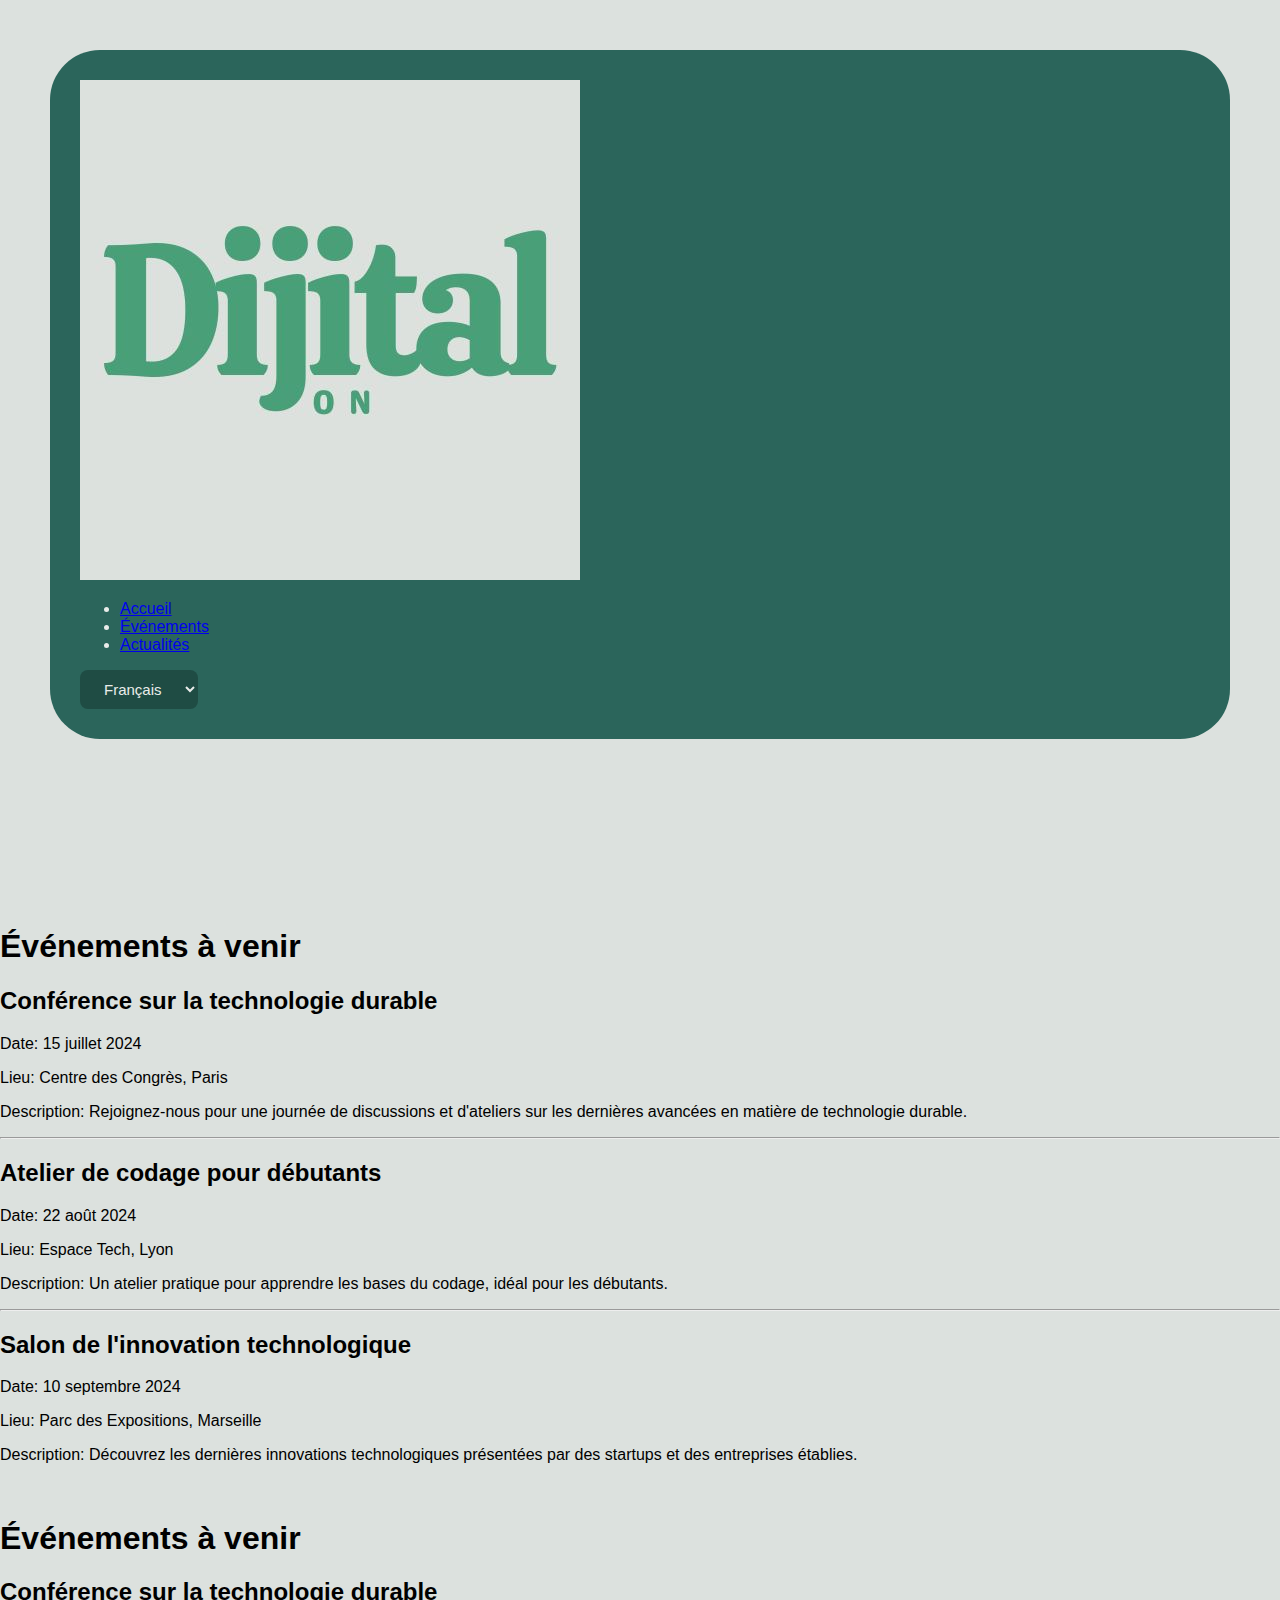
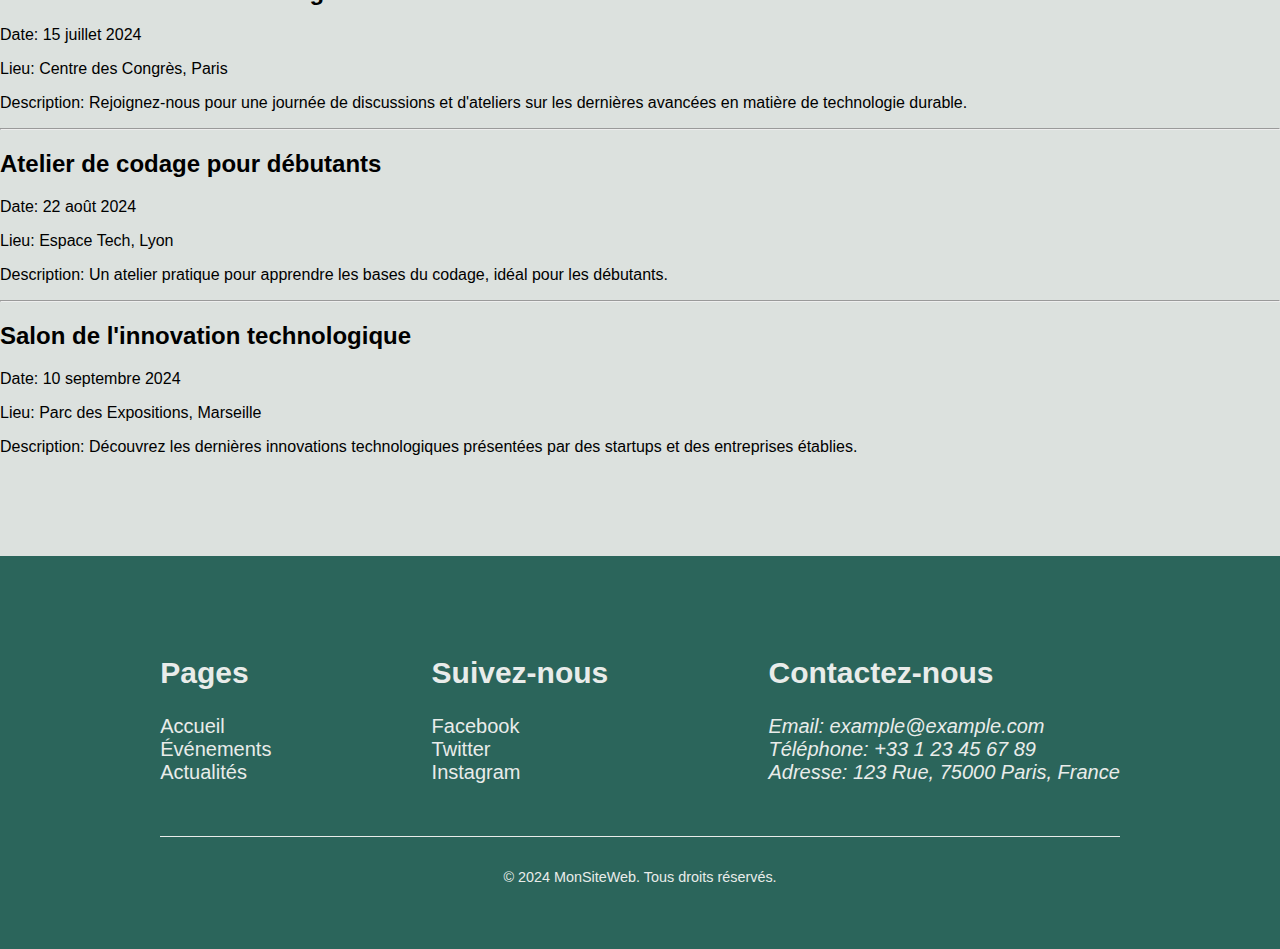
<file: public/Evenements.html>
<!DOCTYPE html>
<html lang="fr">

<head>

    <meta charset="UTF-8">
    <meta name="viewport" content="width=device-width, initial-scale=1.0">
    <link rel="stylesheet" href="Evenement.css">
    <title>Événements</title>

</head>

<body>

    <header>

        <div>
            <div>
                <a href="index.html" aria-label="Page d'accueil DijTech">
                    <img src="DijTech..jpg" alt="Logo DijTech">
                </a>
            </div>

            <nav aria-label="Navigation principale">
                <ul>
                    <li><a href="index.html">Accueil</a></li>
                    <li><a href="Evenements.html">Événements</a></li>
                    <li><a href="Actualite.html" >Actualités</a></li>
                </ul>
            </nav>

            <div>
                <select id="lang" name="lang" aria-label="Sélecteur de langue">
                    <option value="fr" selected>Français</option>
                    <option value="en">English</option>
                </select>
            </div>
        </div>

    </header>


    <main>
        <section>
            <article>
                <br>
                <h1>Événements à venir</h1>
                <h2>Conférence sur la technologie durable</h2>
                <p>Date: 15 juillet 2024</p>
                <p>Lieu: Centre des Congrès, Paris</p>
                <p>Description: Rejoignez-nous pour une journée de discussions et d'ateliers sur les dernières avancées
                    en matière de technologie durable.</p>
                <hr>
                <h2>Atelier de codage pour débutants</h2>
                <p>Date: 22 août 2024</p>
                <p>Lieu: Espace Tech, Lyon</p>
                <p>Description: Un atelier pratique pour apprendre les bases du codage, idéal pour les débutants.</p>
                <hr>
                <h2>Salon de l'innovation technologique</h2>
                <p>Date: 10 septembre 2024</p>
                <p>Lieu: Parc des Expositions, Marseille</p>
                <p>Description: Découvrez les dernières innovations technologiques présentées par des startups et des
                    entreprises établies.</p>
            </article>
            <article>
                <br>
                <h1>Événements à venir</h1>
                <h2>Conférence sur la technologie durable</h2>
                <p>Date: 15 juillet 2024</p>
                <p>Lieu: Centre des Congrès, Paris</p>
                <p>Description: Rejoignez-nous pour une journée de discussions et d'ateliers sur les dernières avancées
                    en matière de technologie durable.</p>
                <hr>
                <h2>Atelier de codage pour débutants</h2>
                <p>Date: 22 août 2024</p>
                <p>Lieu: Espace Tech, Lyon</p>
                <p>Description: Un atelier pratique pour apprendre les bases du codage, idéal pour les débutants.</p>
                <hr>
                <h2>Salon de l'innovation technologique</h2>
                <p>Date: 10 septembre 2024</p>
                <p>Lieu: Parc des Expositions, Marseille</p>
                <p>Description: Découvrez les dernières innovations technologiques présentées par des startups et des
                    entreprises établies.</p>
            </article>
        </section>
        <aside>

        </aside>
    </main>


    <footer>

        <section class="container-footer">
            <nav class="footer-pages">
                <h2>Pages</h2>
                <ul>
                    <li><a href="index.html">Accueil</a></li>
                    <li><a href="evenement.html">Événements</a></li>
                    <li><a href="actualite.html">Actualités</a></li>
                </ul>
            </nav>

            <nav class="footer-social">
                <h2>Suivez-nous</h2>
                <ul>
                    <li><a href="#" aria-label="Facebook">Facebook</a></li>
                    <li><a href="#" aria-label="Twitter">Twitter</a></li>
                    <li><a href="#" aria-label="Instagram">Instagram</a></li>
                </ul>
            </nav>

            <div class="footer-contact">
                <h2>Contactez-nous</h2>
                <address>
                    <ul>
                        <li>Email: <a href="mailto:example@example.com">example@example.com</a></li>
                        <li>Téléphone: <a href="tel:+33123456789">+33 1 23 45 67 89</a></li>
                        <li>Adresse: 123 Rue, 75000 Paris, France</li>
                    </ul>
                </address>
            </div>
        </section>

        <section>
            <div class="separate-footer"></div>
            <div class="copyright-footer">
                <p>&copy; 2024 MonSiteWeb. Tous droits réservés.</p>
            </div>
        </section>

    </footer>



</body>

</html>
</file>
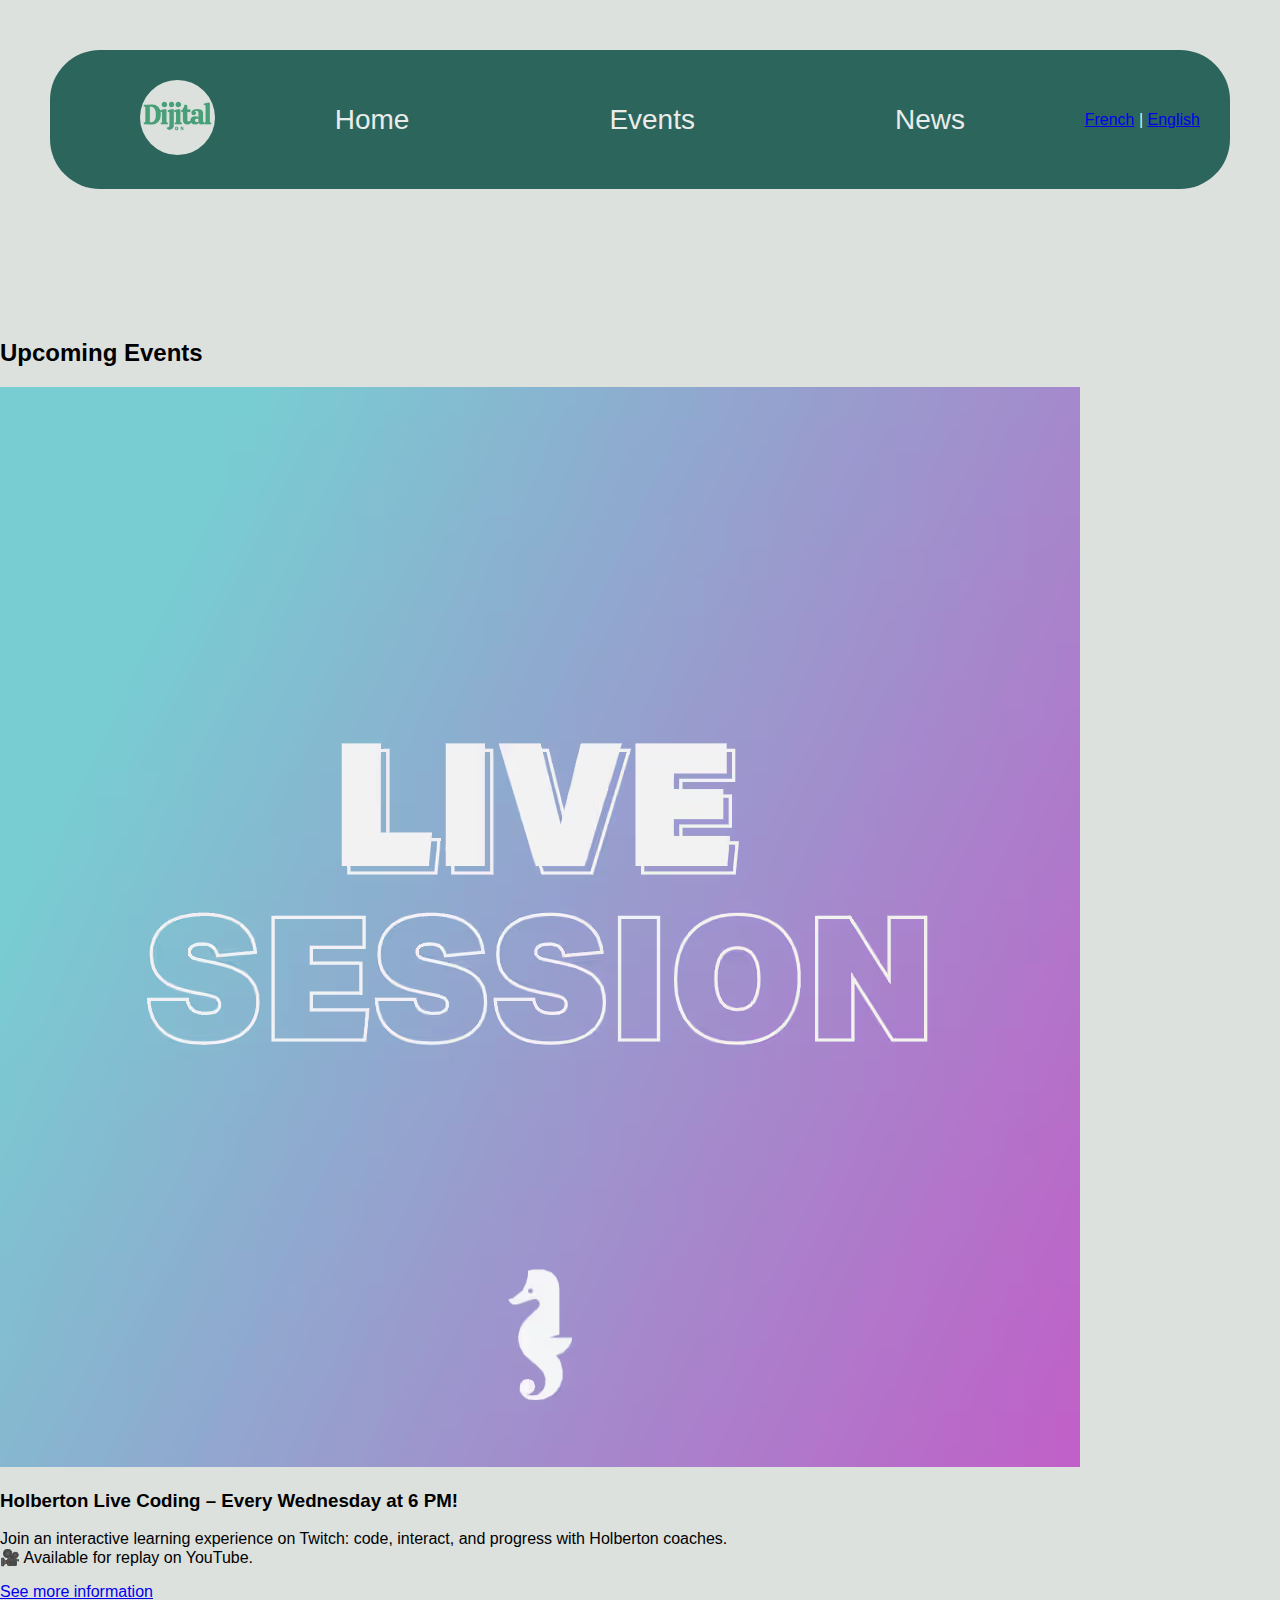
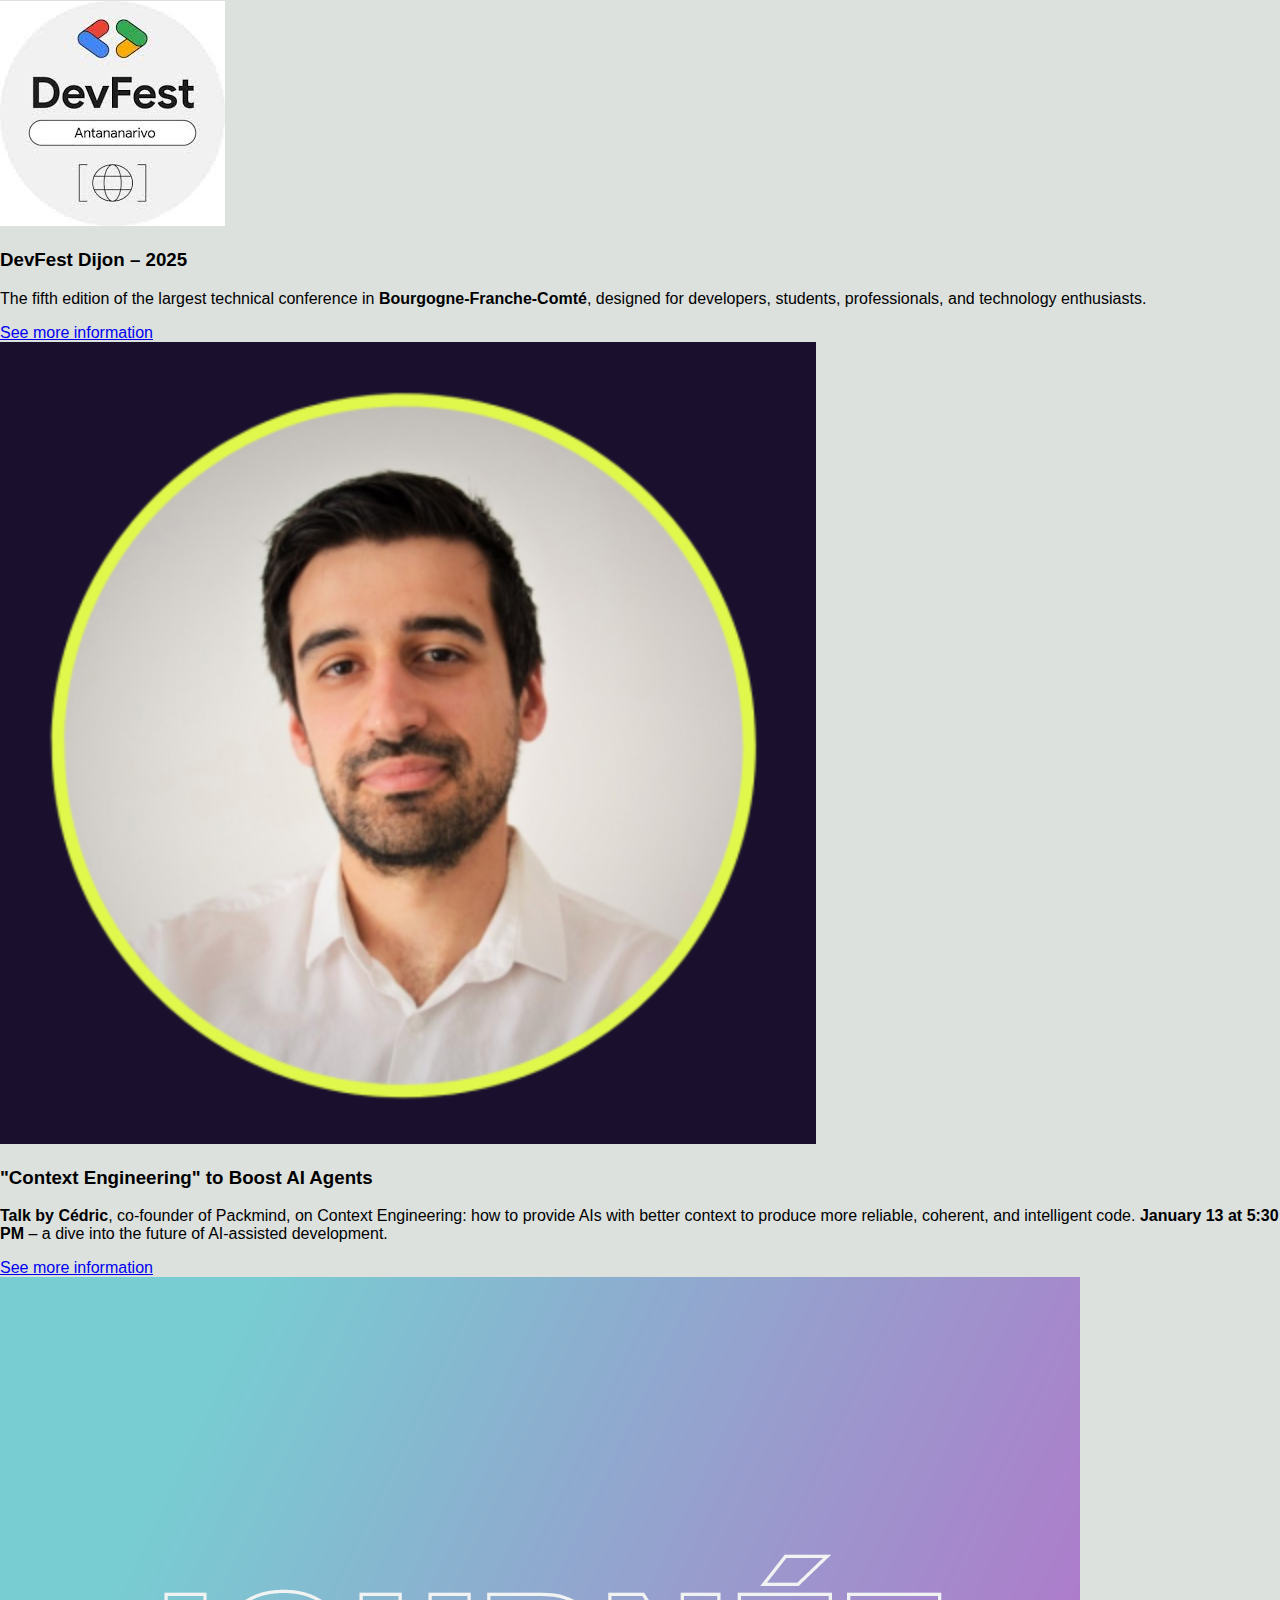
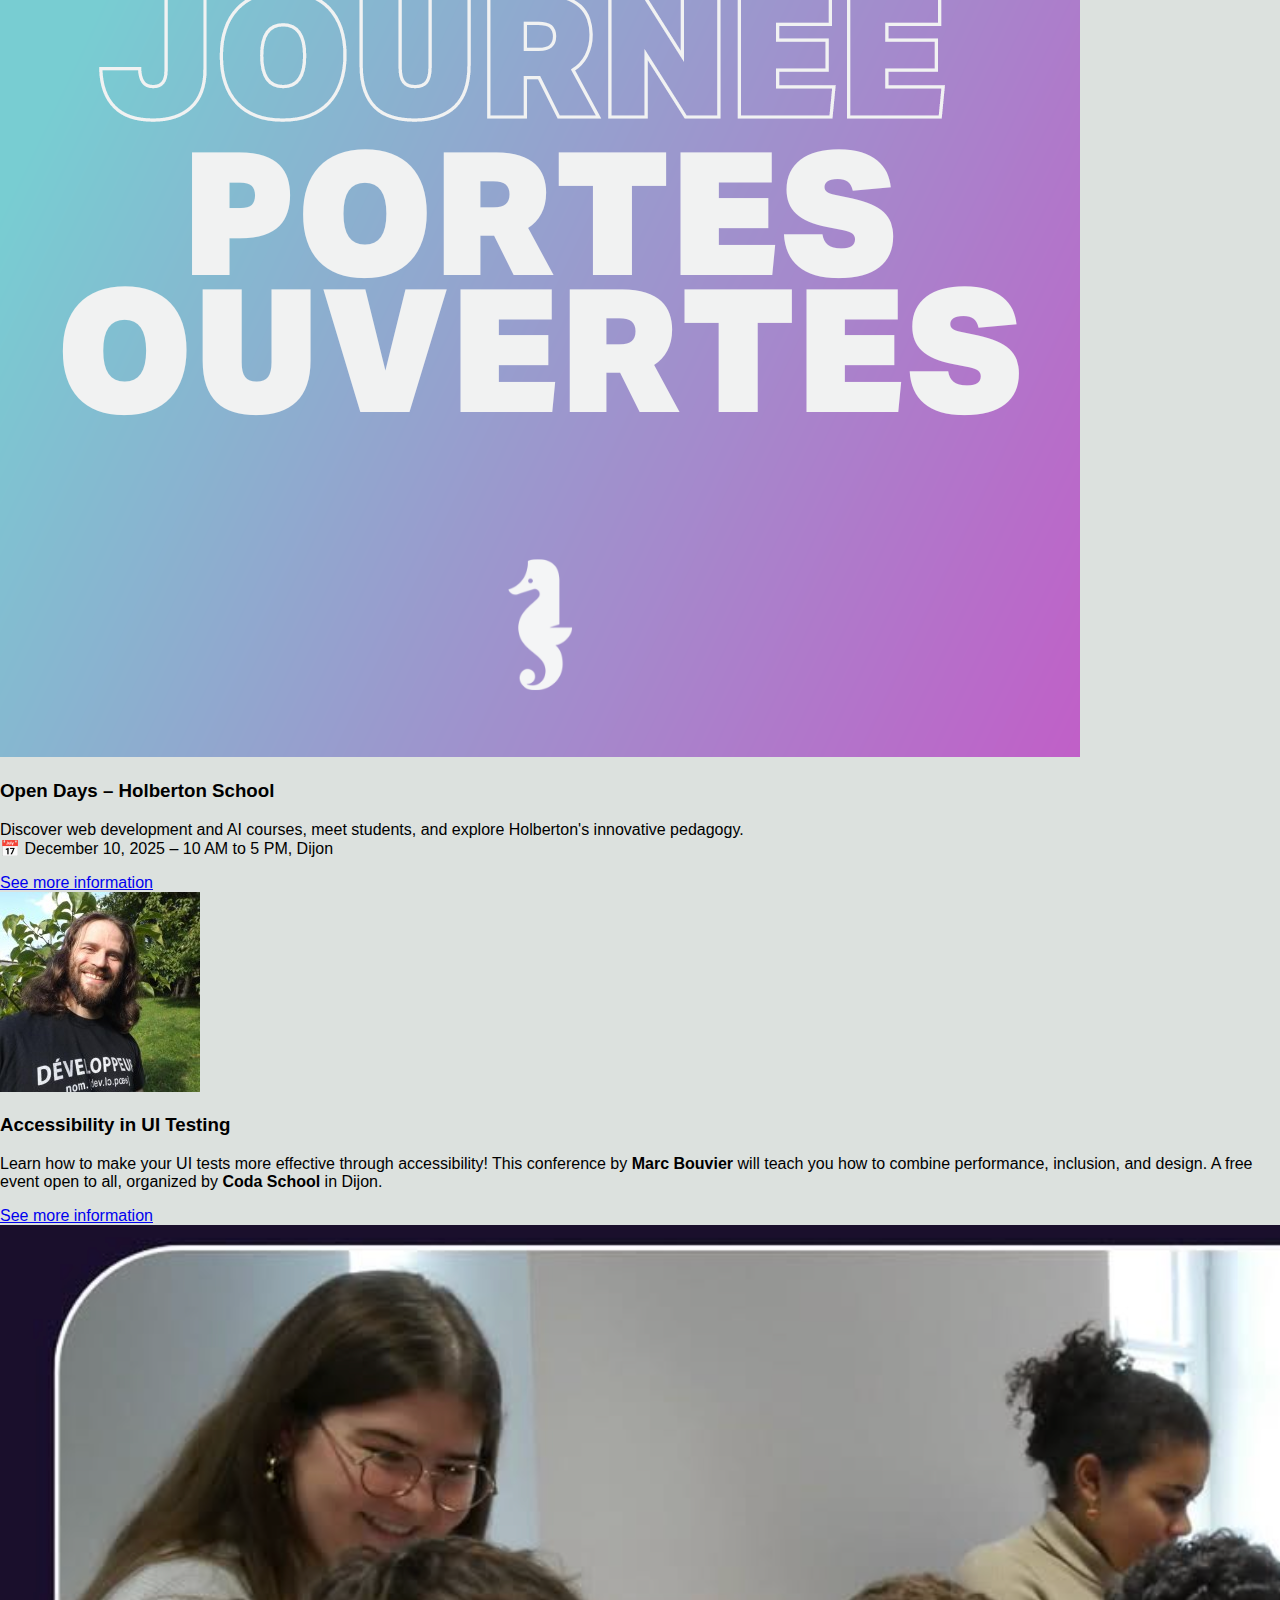
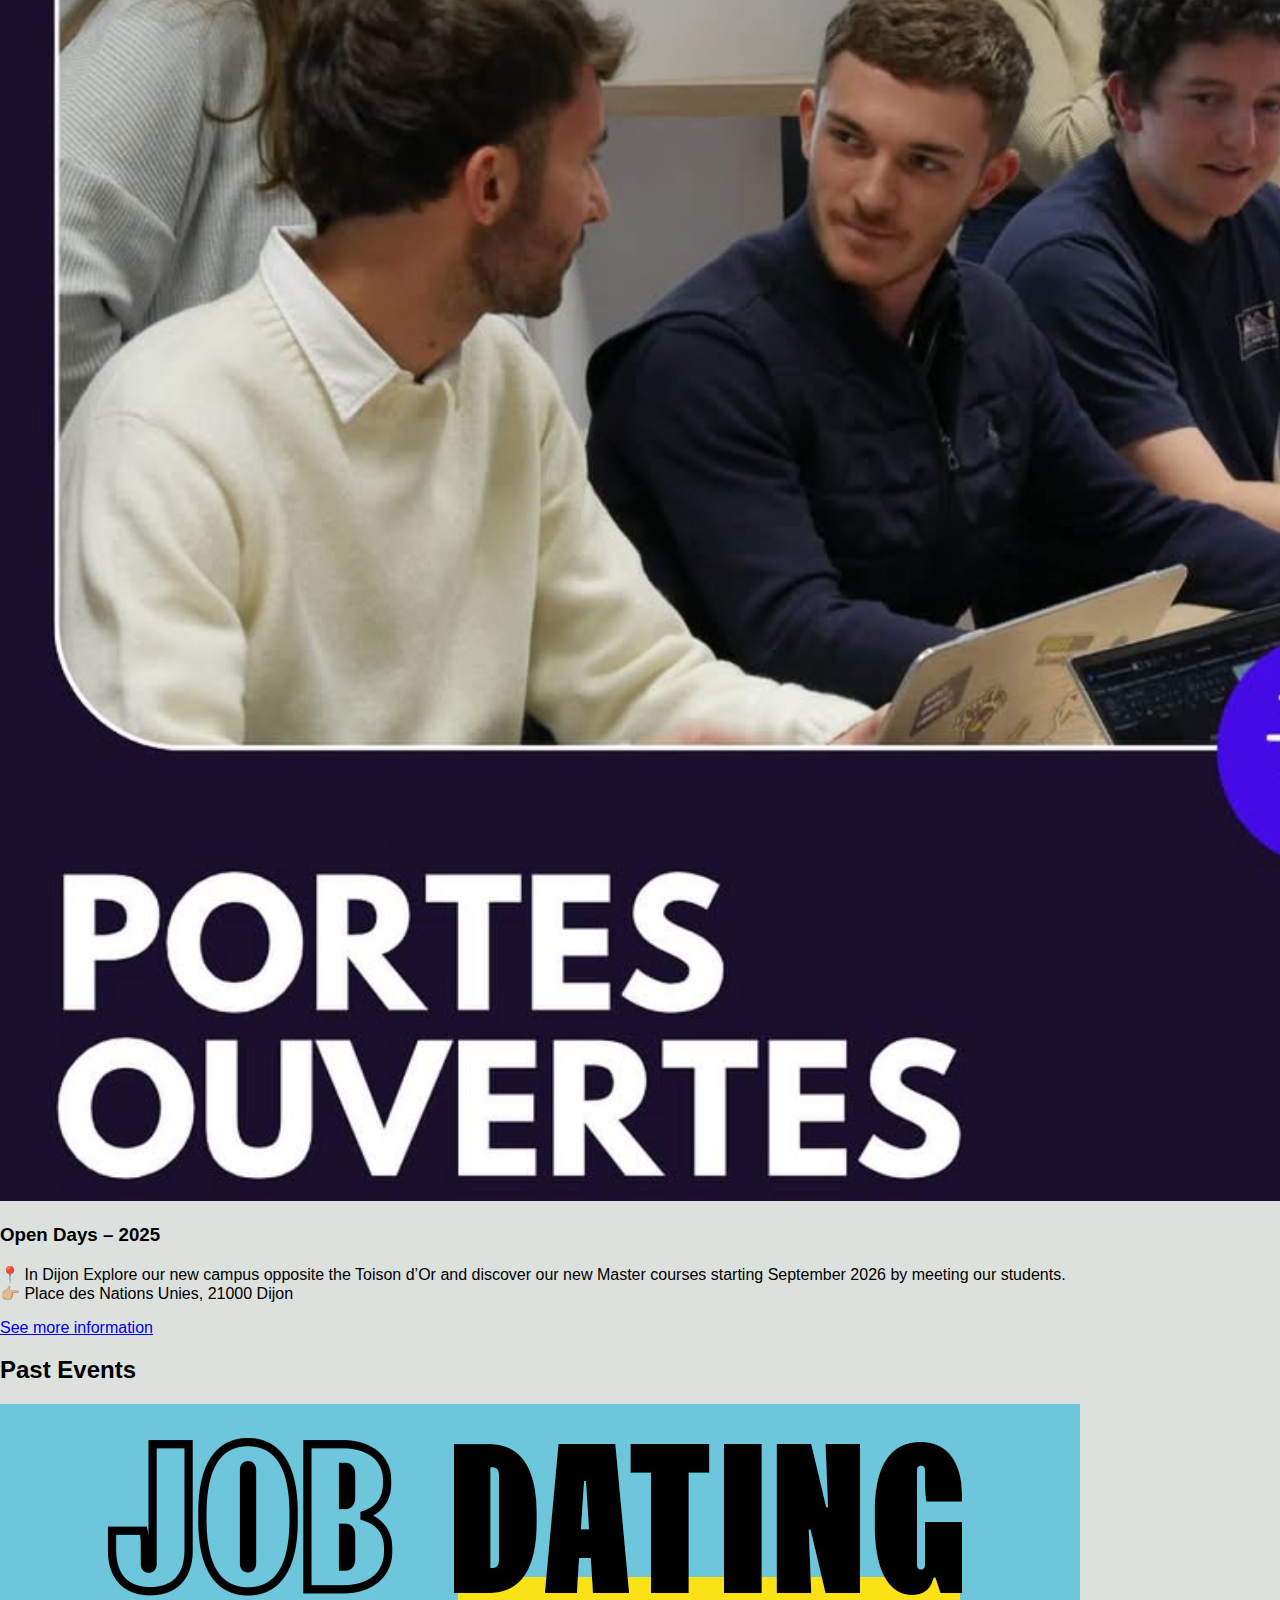
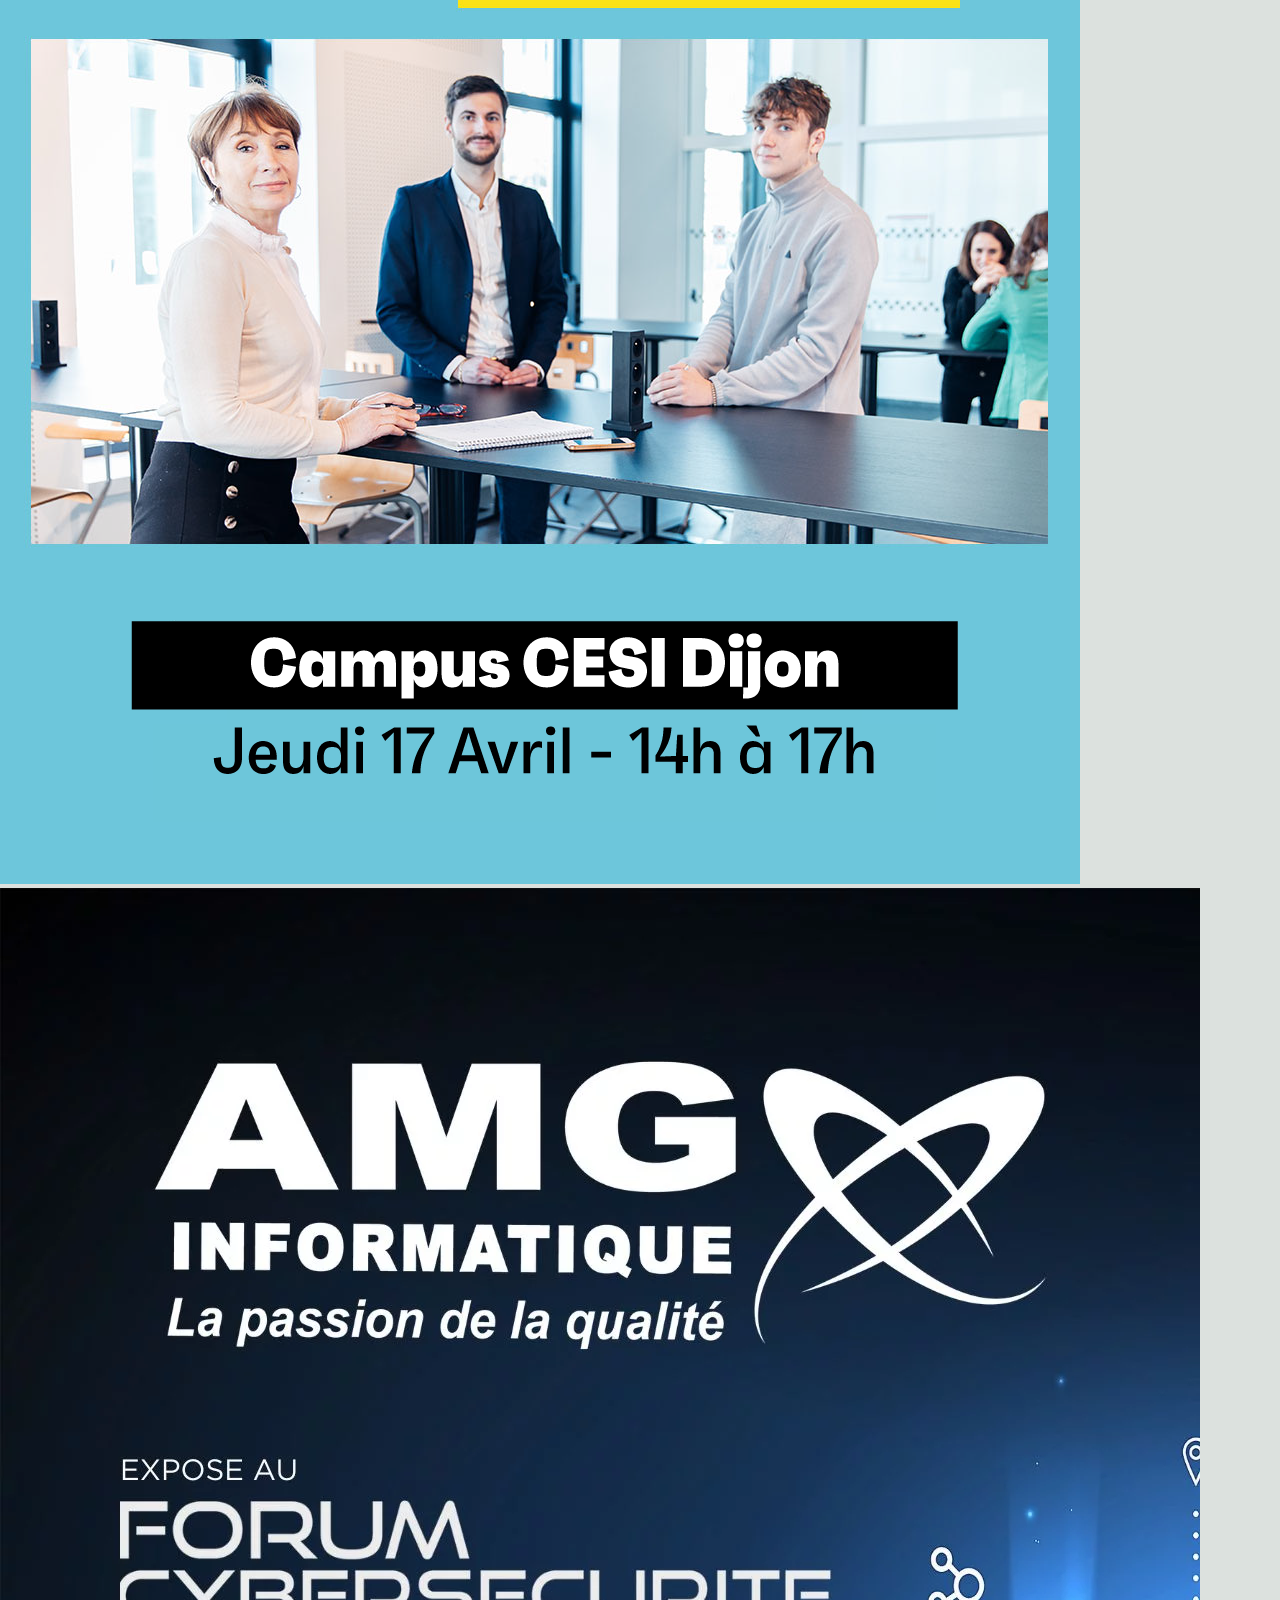
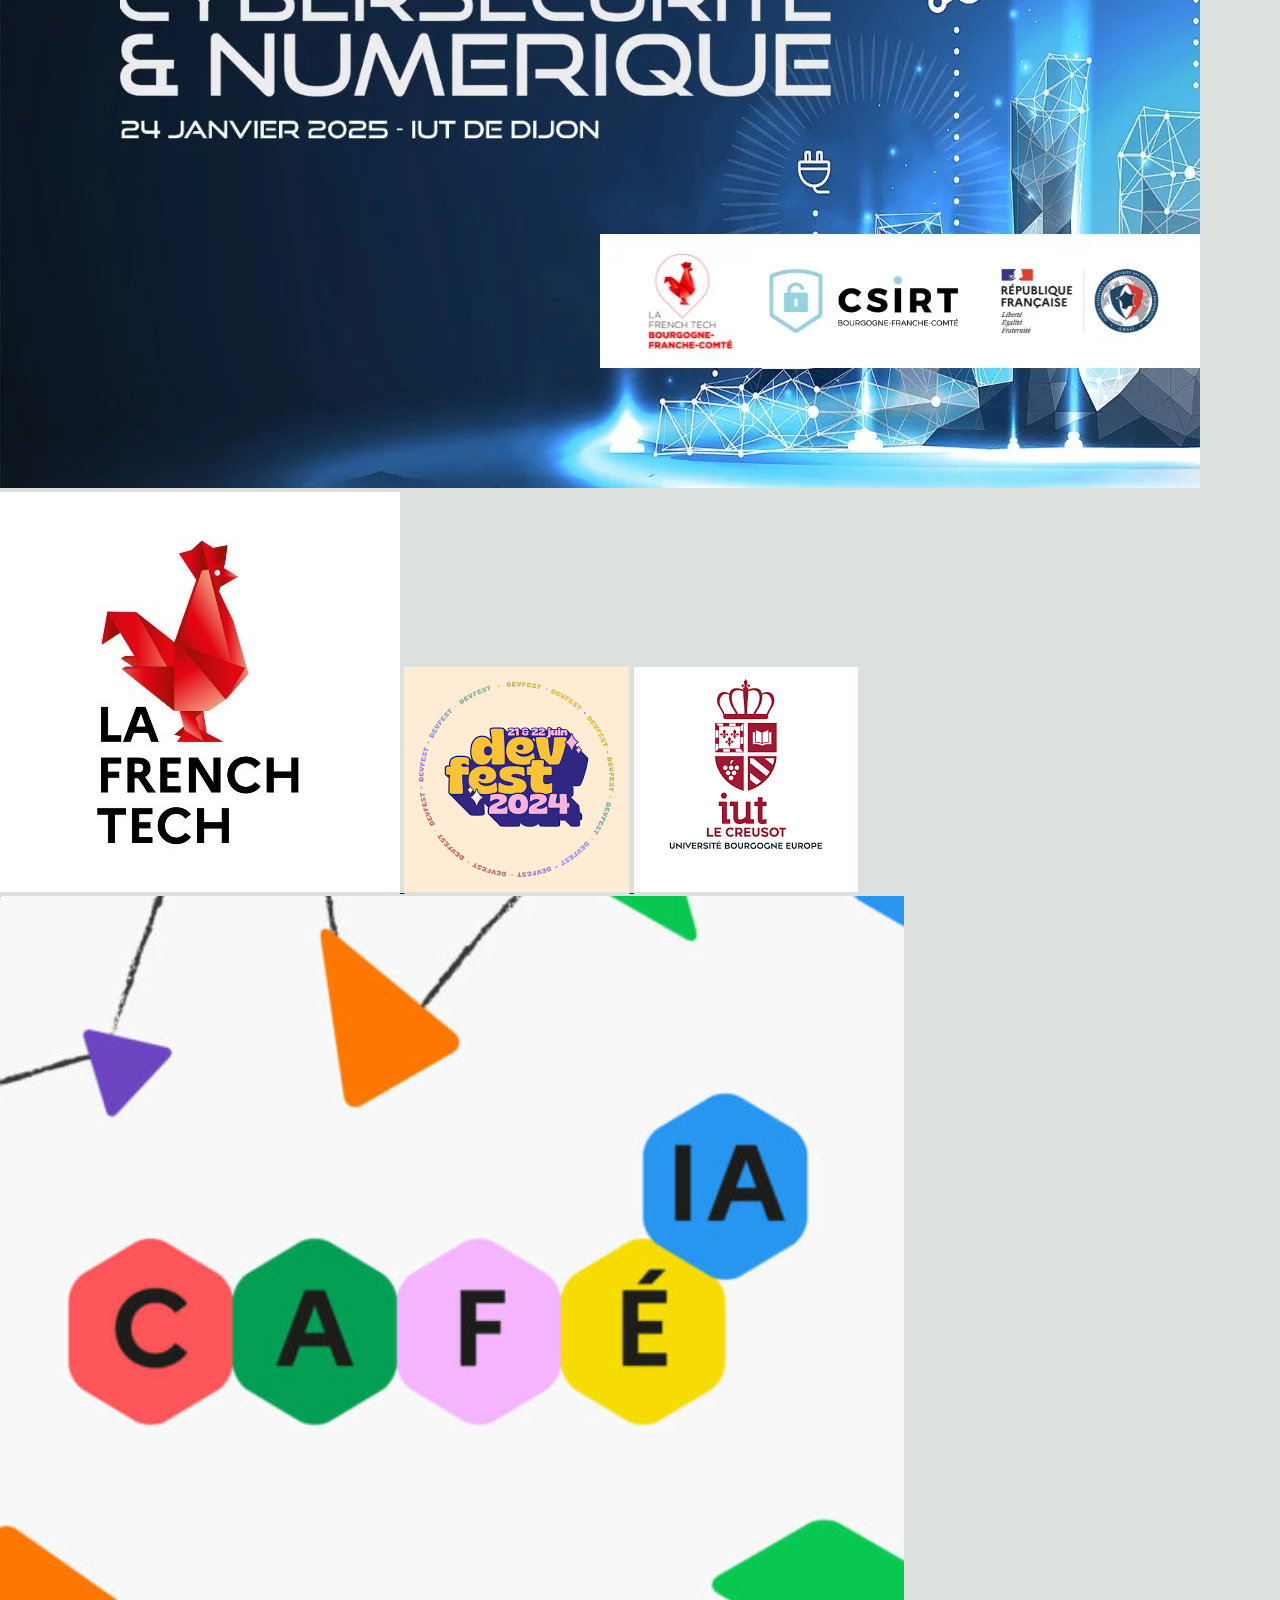
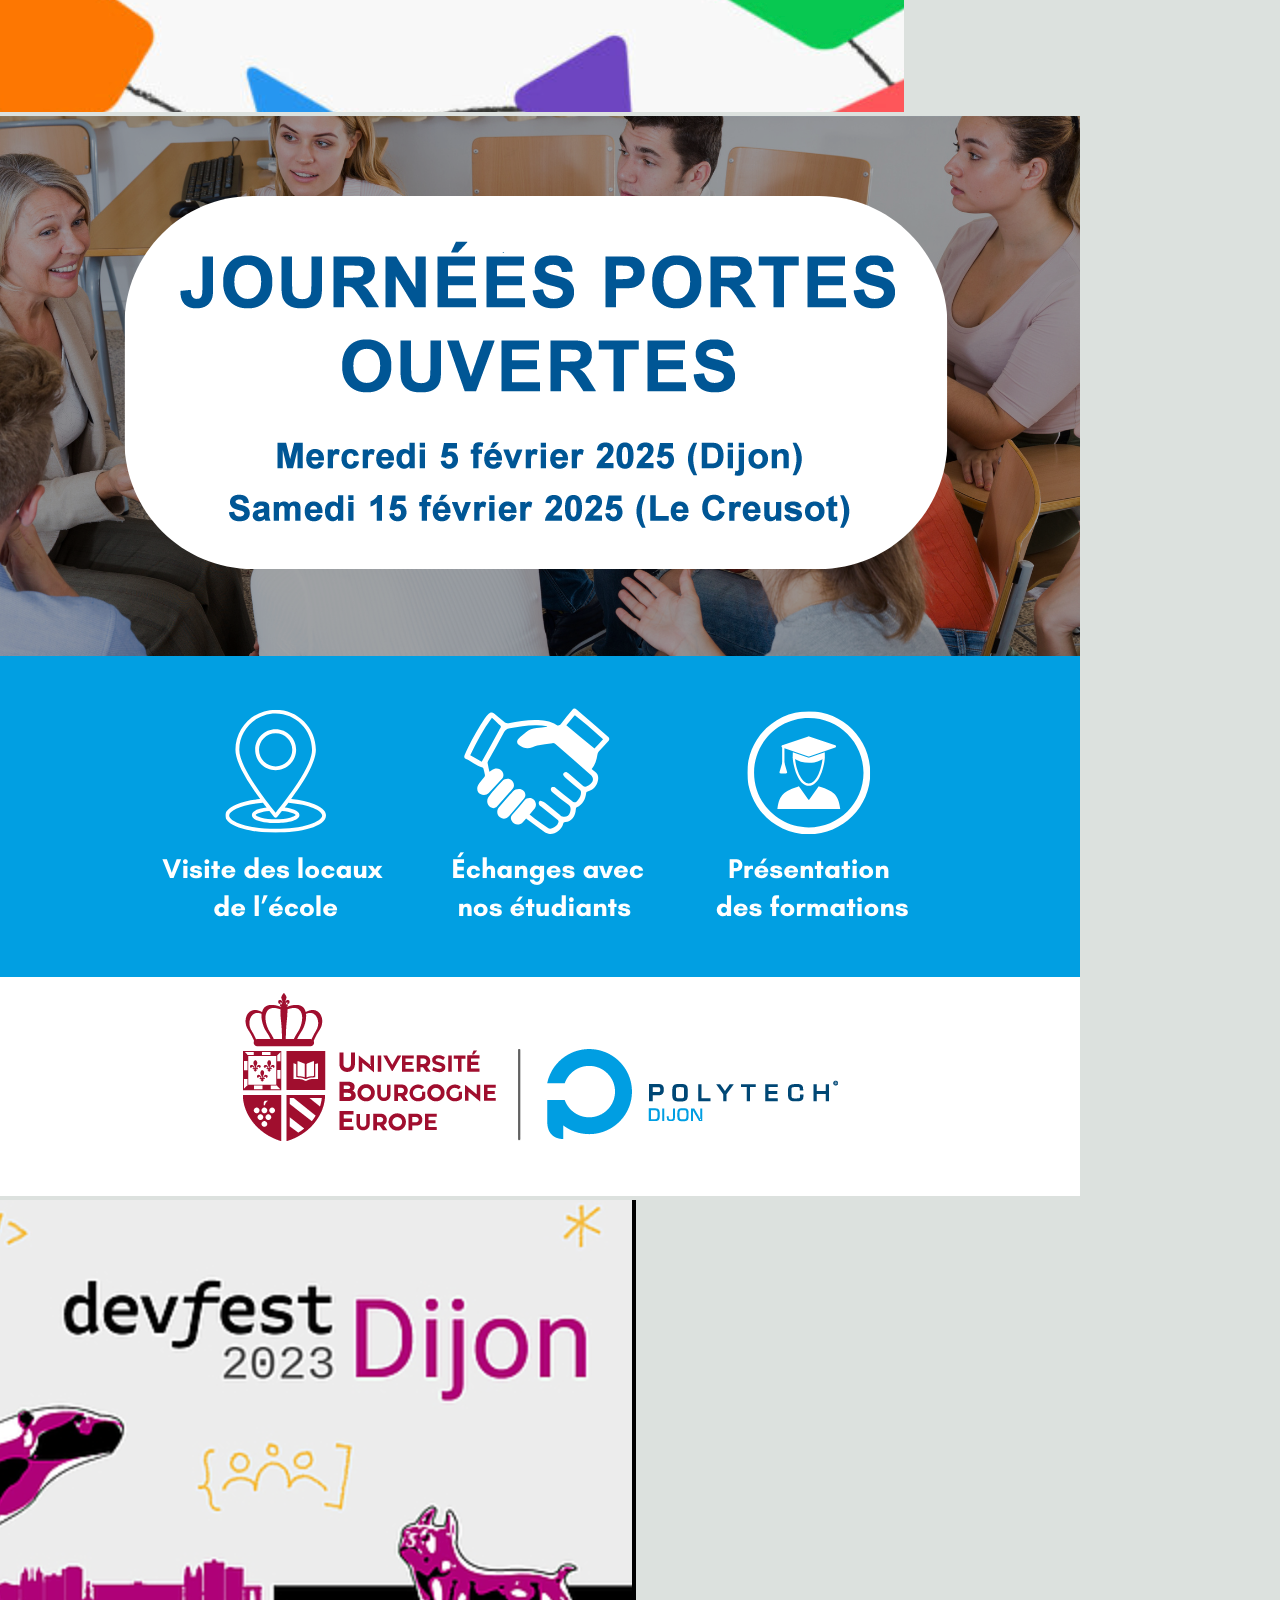
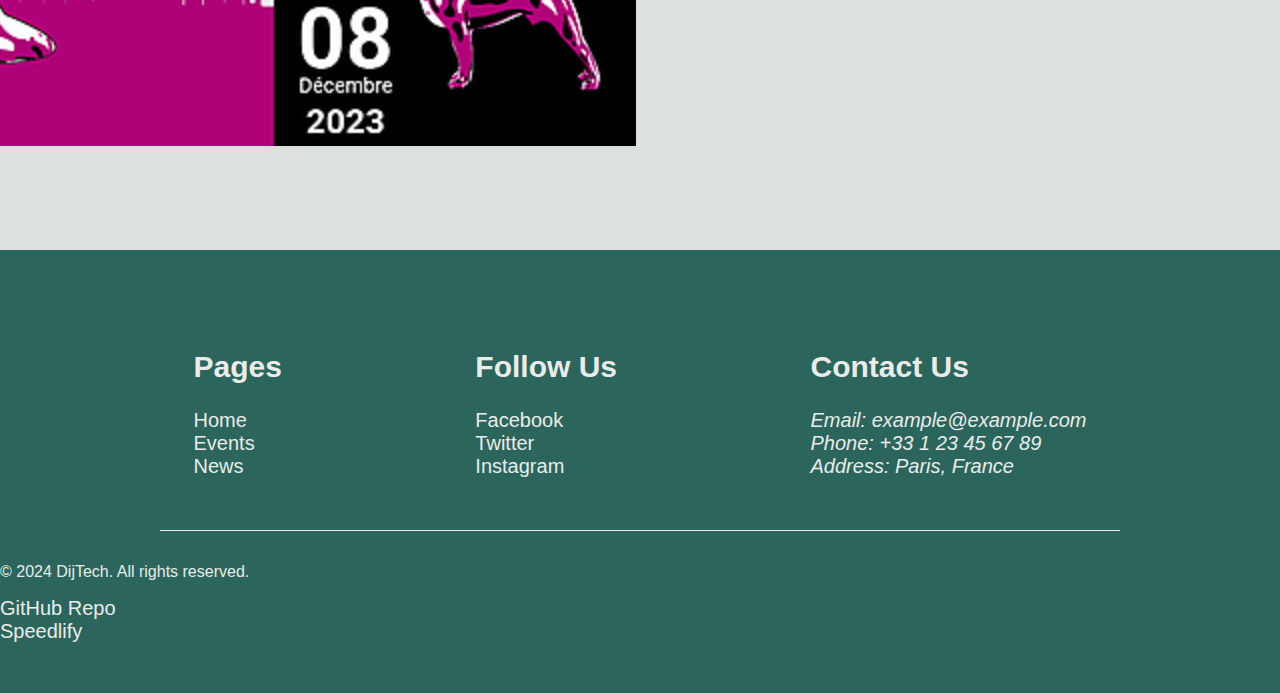
<file: public/Events-en.html>
<!DOCTYPE html>
<html lang="en">

<head>
    <meta charset="UTF-8">
    <meta name="viewport" content="width=device-width, initial-scale=1.0" />
    <title>Events – DijTech</title>
    <meta name="description"
        content="Discover technology events in Dijon: conferences, open days, workshops, and key highlights organized by DijTech and its partners." />

    <!-- Prevent duplicate content issues -->
    <link rel="canonical" href="https://www.dijtech.fr/Events-en.html" />

    <!-- Useful for social sharing -->
    <meta property="og:title" content="Events – DijTech" />
    <meta property="og:description"
        content="Check out all upcoming tech events in Dijon: conferences, workshops, fairs, open days, and presentations." />
    <meta property="og:type" content="website" />
    <meta property="og:url" content="https://www.dijtech.fr/Events-en.html" />
    <meta property="og:image" content="https://www.dijtech.fr/images/og-evenements.jpg" />

    <meta http-equiv="Content-Language" content="en" />
    <meta name="theme-color" content="#2B655B" />
    <link rel="icon" type="image/png" href="favicon.png" />
    <link rel="stylesheet" href="Evenement.css" />
</head>

<body>

    <header>
        <div class="container-header">
            <div>
                <a href="#Footer" aria-label="DijTech Home Page">
                    <img src="DijTech..jpg" alt="DijTech Logo" height="75" width="75" class="logo-header">
                </a>
            </div>
            <nav class="nav-header" aria-label="Main navigation">
                <ul class="nav-ul-header">
                    <li><a href="index-en.html">Home</a></li>
                    <li><a href="Events-en.html">Events</a></li>
                    <li><a href="News-en.html">News</a></li>
                </ul>
            </nav>
            <div>
                <a href="Evenements.html">French</a> |
                <a href="Events-en.html">English</a>
            </div>
        </div>
    </header>

    <main>
        <section class="articles">

            <h2 class="section-title">Upcoming Events</h2>

            <!-- Article 1 -->
            <article>
                <div class="article-image">
                    <a href="https://www.holbertonschool.fr/agenda?utm_campaign=Search-DECLA&utm_medium=cpc&utm_source=google&campus=France"
                        target="_blank" rel="noopener noreferrer" data-tooltip="🔗 HTTPS secure">
                        <img src="LiveSession.avif" alt="Holberton School Logo">
                    </a>
                </div>

                <div class="article-content">
                    <h3>Holberton Live Coding – Every Wednesday at 6 PM!</h3>
                    <p>Join an interactive learning experience on Twitch: code, interact, and progress with Holberton
                        coaches.<br>
                        🎥 Available for replay on YouTube.
                    </p>
                    <a href="https://www.holbertonschool.fr/agenda?utm_campaign=Search-DECLA&utm_medium=cpc&utm_source=google&campus=France"
                        target="_blank" rel="noopener noreferrer" class="btn" data-tooltip="🔗 HTTPS secure">See more information</a>
                </div>
            </article>

            <!-- Article 2 -->
            <article>
                <div class="article-image">
                    <a href="https://devfest.developers-group-dijon.fr/" target="_blank" rel="noopener noreferrer"
                        data-tooltip="🔗 HTTPS secure">
                        <img src="Devfest2026.jpeg" alt="DevFest Poster">
                    </a>
                </div>

                <div class="article-content">
                    <h3>DevFest Dijon – 2025</h3>
                    <p>The fifth edition of the largest technical conference in
                        <strong>Bourgogne-Franche-Comté</strong>,
                        designed for developers, students, professionals, and technology enthusiasts.
                    </p>
                    <a href="https://devfest.developers-group-dijon.fr/" target="_blank" rel="noopener noreferrer"
                        class="btn" data-tooltip="🔗 HTTPS secure">See more information</a>
                </div>
            </article>

            <!-- Article 3 -->
            <article>
                <div class="article-image">
                    <a href="https://www.linkedin.com/events/le-contextengineering-pouraugme7392548377277919232/"
                        target="_blank" rel="noopener noreferrer" data-tooltip="🔗 HTTPS secure">
                        <img src="Cedric.png" alt="Cedric's face">
                    </a>
                </div>

                <div class="article-content">
                    <h3>"Context Engineering" to Boost AI Agents</h3>
                    <p><strong>Talk by Cédric</strong>, co-founder of Packmind, on Context Engineering: how to provide
                        AIs
                        with better context to produce more reliable, coherent, and intelligent code.
                        <strong>January 13 at 5:30 PM</strong> – a dive into the future of AI-assisted development.
                    </p>
                    <a href="https://www.linkedin.com/events/le-contextengineering-pouraugme7392548377277919232/"
                        target="_blank" rel="noopener noreferrer" class="btn" data-tooltip="🔗 HTTPS secure">See more information</a>
                </div>
            </article>

            <!-- Article 4 -->
            <article>
                <div class="article-image">
                    <a href="https://ext.holbertonschool.fr/Vyh8JQjzATiyxipmXVh7?&prefill_Provider=Event&prefill_Events=JPO_Dijon_10%2F12%2F2025"
                        target="_blank" rel="noopener noreferrer" data-tooltip="🔗 HTTPS secure">
                        <img src="JPOholberton.png" alt="Writing and Holberton School logo">
                    </a>
                </div>

                <div class="article-content">
                    <h3>Open Days – Holberton School</h3>
                    <p>Discover web development and AI courses, meet students, and explore Holberton's innovative
                        pedagogy.<br>
                        📅 December 10, 2025 – 10 AM to 5 PM, Dijon
                    </p>
                    <a href="https://ext.holbertonschool.fr/Vyh8JQjzATiyxipmXVh7?&prefill_Provider=Event&prefill_Events=JPO_Dijon_10%2F12%2F2025"
                        target="_blank" rel="noopener noreferrer" class="btn" data-tooltip="🔗 HTTPS secure">See more information</a>
                </div>
            </article>

            <!-- Article 5 -->
            <article>
                <div class="article-image">
                    <a href="https://www.linkedin.com/events/codatalk-l-accessibilit-auservi7381263255874199552/"
                        target="_blank" rel="noopener noreferrer" data-tooltip="🔗 HTTPS secure">
                        <img src="Marc.jpeg" alt="DevFest Poster">
                    </a>
                </div>

                <div class="article-content">
                    <h3>Accessibility in UI Testing</h3>
                    <p>Learn how to make your UI tests more effective through accessibility!
                        This conference by <strong>Marc Bouvier</strong> will teach you how to combine performance,
                        inclusion, and design. A free event open to all, organized by <strong>Coda School</strong> in
                        Dijon.
                    </p>
                    <a href="https://www.linkedin.com/events/codatalk-l-accessibilit-auservi7381263255874199552/"
                        target="_blank" rel="noopener noreferrer" class="btn" data-tooltip="🔗 HTTPS secure">See more information</a>
                </div>
            </article>

            <!-- Article 6 -->
            <article>
                <div class="article-image">
                    <a href="https://www.instagram.com/p/DQezFjViNA3/?utm_source=ig_web_copy_link&igsh=MzRlODBiNWFlZA=="
                        target="_blank" rel="noopener noreferrer" data-tooltip="🔗 HTTPS secure">
                        <img src="JPOCODA.png" alt="CODA student">
                    </a>
                </div>

                <div class="article-content">
                    <h3>Open Days – 2025</h3>
                    <p>📍 In Dijon
                        Explore our new campus opposite the Toison d’Or and discover our new Master courses starting
                        September 2026 by meeting our students.<br>
                        👉🏼 Place des Nations Unies, 21000 Dijon
                    </p>
                    <a href="https://www.instagram.com/p/DQezFjViNA3/?utm_source=ig_web_copy_link&igsh=MzRlODBiNWFlZA=="
                        target="_blank" rel="noopener noreferrer" class="btn" data-tooltip="🔗 HTTPS secure">See more information</a>
                </div>
            </article>

        </section>

        <aside class="anciens-articles">
            <h2 class="section-ancien-title">Past Events</h2>
            <div class="container-anciens-articles">
                <a href="https://lafrenchtechbfc.fr/opportunite/job-dating-alternance-cesi/" target="_blank"
                    data-tooltip="🔗 HTTPS secure">
                    <img src="Jobdating.png" alt="CESI Job Dating" class="ancien-img">
                </a>
                <a href="https://www.amg-informatique.fr/w2/actualites-2.html" target="_blank"
                    data-tooltip="🔗 HTTPS secure">
                    <img src="AMG.webp" alt="AMG IT Forum" class="ancien-img">
                </a>
                <a href="https://lafrenchtechbfc.fr/opportunite/french-tech-connect-2025/" target="_blank"
                    data-tooltip="🔗 HTTPS secure">
                    <img src="Frenchtech2025.jpg" alt="French Tech 2025" class="ancien-img">
                </a>
                <a href="https://devfest-2024.developers-group-dijon.fr/" target="_blank"
                    data-tooltip="🔗 HTTPS secure">
                    <img src="DevFest2024.png" alt="DevFest 2024" class="ancien-img">
                </a>
                <a href="https://www.ube.fr/all-events/presque-24h-but-informatique-iut-dijon-et-nevers/"
                    target="_blank" data-tooltip="🔗 HTTPS secure">
                    <img src="24h.png" alt="Almost 24h Event" class="ancien-img">
                </a>
                <a href="https://lafrenchtechbfc.fr/opportunite/cafe-ia-3-dijon-bsb/" target="_blank"
                    data-tooltip="🔗 HTTPS secure">
                    <img src="Cafeia.png" alt="IA Café BSB" class="ancien-img">
                </a>
                <a href="https://polytech.ube.fr/journee-portes-ouvertes" target="_blank"
                    data-tooltip="🔗 HTTPS secure">
                    <img src="JPOUBE.png" alt="University of Burgundy Open Day" class="ancien-img">
                </a>
                <a href="https://www.atolcd.com/evenement/dev-fest-2023" target="_blank" data-tooltip="🔗 HTTPS secure">
                    <img src="Devfest2023.png" alt="DevFest 2023" class="ancien-img">
                </a>
            </div>
        </aside>

    </main>

    <footer id="Footer">
        <section class="container-footer">
            <nav class="footer-pages" aria-label="Site pages">
                <h2>Pages</h2>
                <ul>
                    <li><a href="index-en.html">Home</a></li>
                    <li><a href="Events-en.html">Events</a></li>
                    <li><a href="News-en.html">News</a></li>
                </ul>
            </nav>

            <nav class="footer-social" aria-label="Social media">
                <h2>Follow Us</h2>
                <ul>
                    <li><a href="#">Facebook</a></li>
                    <li><a href="#">Twitter</a></li>
                    <li><a href="#">Instagram</a></li>
                </ul>
            </nav>

            <div class="footer-contact">
                <h2>Contact Us</h2>
                <address>
                    <ul>
                        <li>Email: <a href="mailto:example@example.com">example@example.com</a></li>
                        <li>Phone: <a href="tel:+33123456789">+33 1 23 45 67 89</a></li>
                        <li>Address: Paris, France</li>
                    </ul>
                </address>
            </div>
        </section>

        <div class="separate-footer"></div>

        <div class="mention-footer">
            <div>
                <p>&copy; 2024 DijTech. All rights reserved.</p>
            </div>
            <nav>
                <a href="https://github.com/coda-school/25-html-g6.git" target="_blank"
                    data-tooltip="🔗 HTTPS secure">GitHub Repo</a>
            </nav>
            <nav>
                <a href="https://coda-school.github.io/speedlify-dijon-b1-2025/25-html-g6/" target="_blank"
                    data-tooltip="🔗 HTTPS secure">Speedlify</a>
            </nav>
        </div>
    </footer>

</body>

</html>
</file>
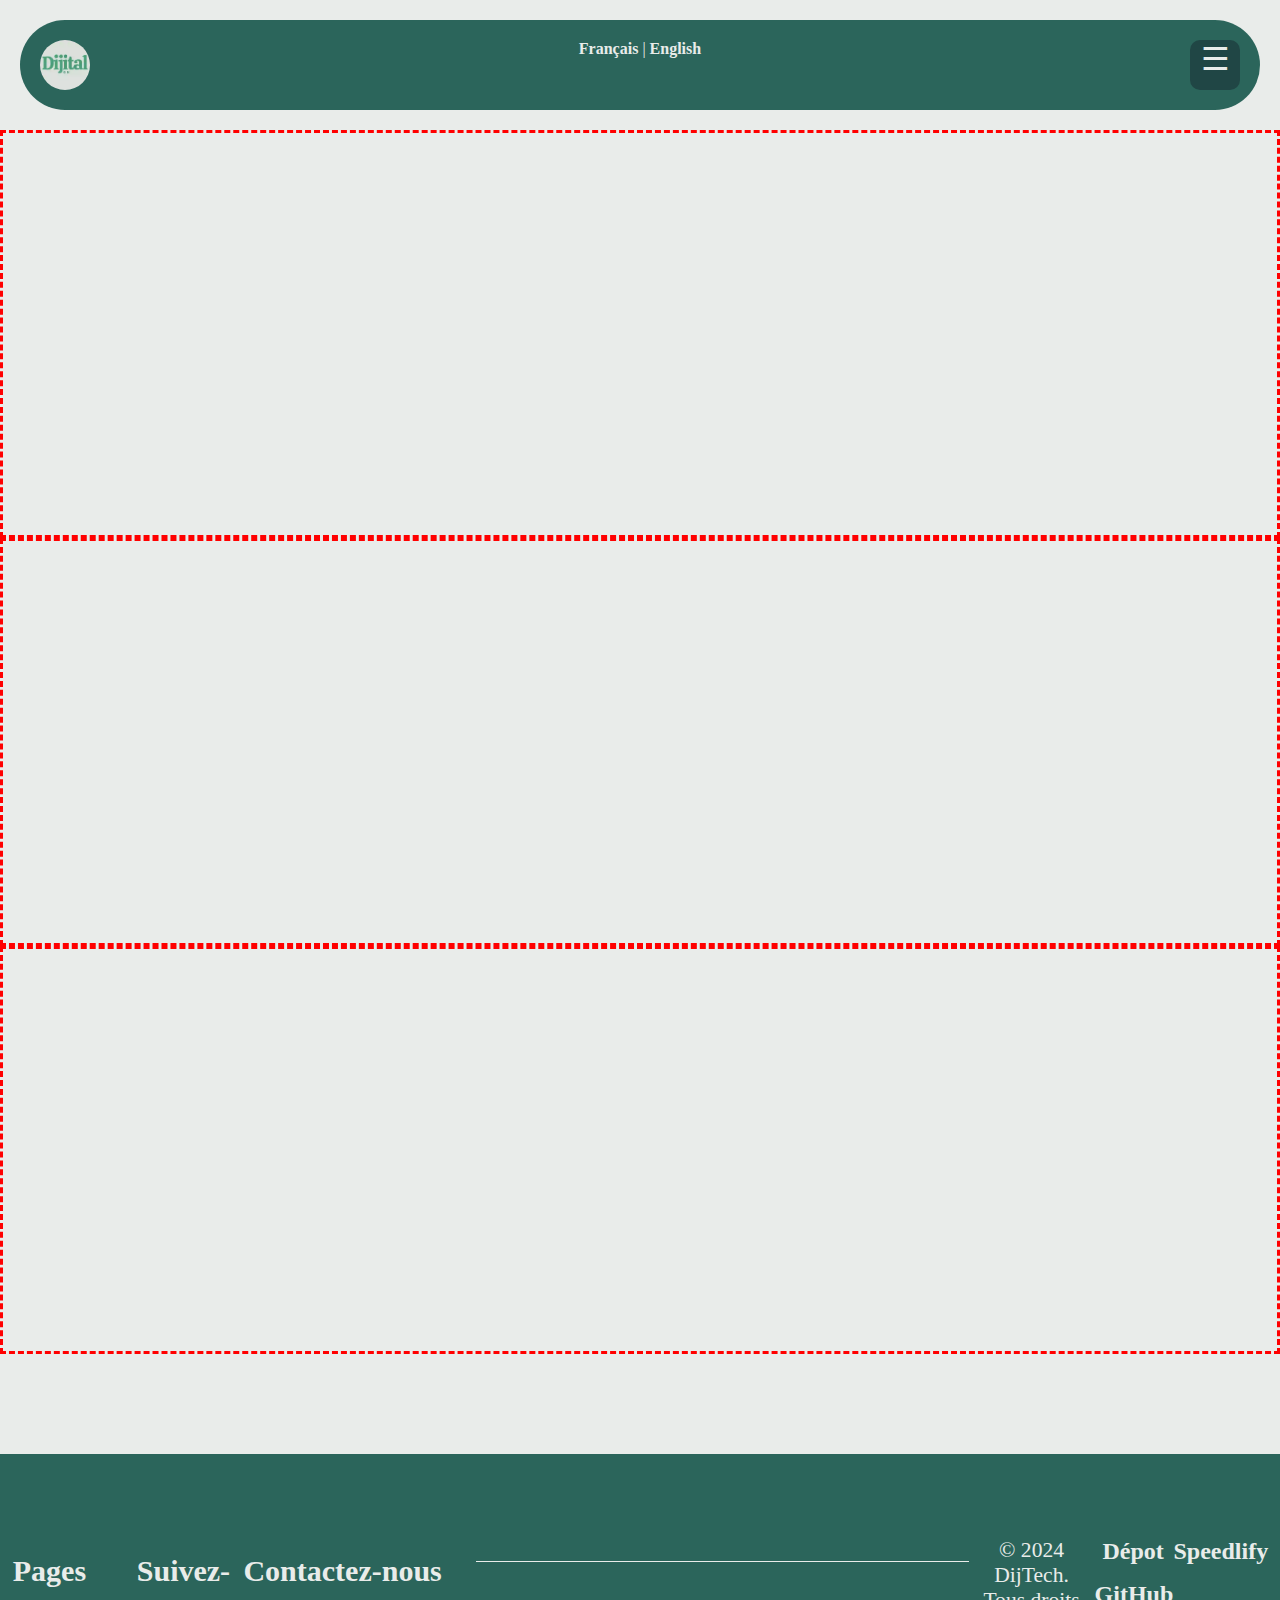
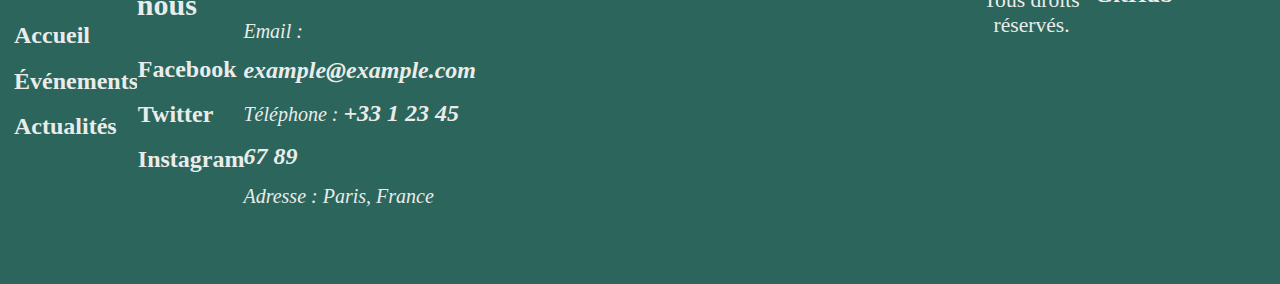
<file: public/index-eng.html>
<html lang="en">
<head>
    <meta charset="UTF-8">
    <meta name="viewport" content="width=device-width, initial-scale=1.0">
    <title>Dijital Dijon - Home</title>
    <link rel="stylesheet" href="index.css">
    <link rel="stylesheet" href="style.css">
</head>
<body>
    <header>
        <a href="index-eng.html"> <img class="logodij" src="DijTech..webp" alt="Logo Dijital Dijon"> </a>
        <div id="langu">
            <a href="index.html">Français</a> |
            <a href="index-eng.html">English</a>
        </div>
        <div class="menu">
            <input type="checkbox" id="hamburger">
            <label id="hamburger-logo"
            for="hamburger">☰</label>
        </div>
        <nav id="navi">
            <a href="Evenements.html"> Événements </a>
            <a href="actualites.html"> Actualités </a>
            <a href="#contact"> Contact </a>
        </nav>
    </header>

    <section id="page">
        <a href="actualites-anglais.html#Coda">
            <article id="actulu1">
                <h1>
                    New school in Dijon!
                </h1>
                <p>
                    A school turned towards innovation open its doors in Dijon, page 2.
                </p>
            </article>
        </a>

        <a href="Events-en.html#DevFest-Accueil">
            <article id="eventflo">
                <h1>
                    The fifth edition of the biggest technical conference of Burgundy! 
                </h1>
                <p>
                    Infos on the Dijon DevFest, and other events to come on page 1.
                </p>
            </article>
        </a>

        <a href="actualites-anglais.html#Cyber">
            <article id="actulu2">
                <h1>
                    The Côte d'Or against pirates!
                </h1>
                <p>
                    Facing cyber threats, a local and sovereign response, page 2.
                </p>
            </article>
        </a>
    </section>

    <footer id="Footer">
        <section class="container-footer">
            <nav class="footer-pages" aria-label="Pages du site">
                <h2>Pages</h2>
                <ul>
                    <li><a href="index.html">Accueil</a></li>
                    <li><a href="Evenements.html">Événements</a></li>
                    <li><a href="Actualite.html">Actualités</a></li>
                </ul>
            </nav>

            <nav class="footer-social" aria-label="Réseaux sociaux">
                <h2>Suivez-nous</h2>
                <ul>
                    <li><a href="#">Facebook</a></li>
                    <li><a href="#">Twitter</a></li>
                    <li><a href="#">Instagram</a></li>
                </ul>
            </nav>

            <div class="footer-contact">
                <h2>Contactez-nous</h2>
                <address>
                    <ul>
                        <li>Email : <a href="mailto:example@example.com">example@example.com</a></li>
                        <li>Téléphone : <a href="tel:+33123456789">+33 1 23 45 67 89</a></li>
                        <li>Adresse : Paris, France</li>
                    </ul>
                </address>
            </div>
        </section>

        <div class="separate-footer"></div>

        <div class="mention-footer">
            <div>
                <p>&copy; 2024 DijTech. Tous droits réservés.</p>
            </div>
            <nav>
                <a href="https://github.com/coda-school/25-html-g6.git" target="_blank"
                    data-tooltip="🔗 HTTPS sécurisé">Dépot GitHub</a>
            </nav>
            <nav>
                <a href="https://coda-school.github.io/speedlify-dijon-b1-2025/25-html-g6/" target="_blank"
                    data-tooltip="🔗 HTTPS sécurisé">Speedlify</a>
            </nav>
        </div>
    </footer>
</body>
</html>
</file>
<file: public/index.css>
body {
    background-color: #E9ECEA;
    color: #1F2421;
    margin: 0;
}

header {
    position: sticky;
    top: 0;
    display: flex;
    flex-direction: row;
    margin-left: auto;
    background-color: #2B655B;
    color: #E9ECEA;
    width: auto;
    justify-content: space-between;
    flex-wrap: wrap;
}
/* TODO: Expliquer les changement */

.logodij {
    height: 50px;
    width: 50px;
}

.fonddiji {
    height: 50%;
    width: 100%;
}

.menu {
    width: auto;
}

#hamburger {
    display: none;
}

#hamburger-logo {
    cursor: pointer;
    background:#204645;
    display: block;
    color: #E9ECEA;
    text-align: center;
    height: 50px;
    width: 50px;
    font-size: 200%;
}

#navi {
    display: flex;
    flex-direction: column;
    overflow: hidden;
    text-align: right;
    font-size: 140%;
    width: 100%;
    justify-self: flex-start;
    display: none;
}
/* TODO: Expliquer les changement */

#hamburger:checked ~ header:has(#navi) {
    display: flex;
}
nav a {
    display: block;
    background:#2B655B;
    padding: 1%;
}

nav a:active {
    background-color: #BCD3C0;
    color: #1F2421;
}

a {
    color: #E9ECEA;
    text-decoration: none;
    font-weight: bold;
}

#actulu1 {
    border: red;
    border-width: 1%;
    border-style: dashed;
}

#eventflo {
    border: red;
    border-width: 1%;
    border-style: dashed;
}

#actulu2 {
    border: red;
    border-width: 1%;
    border-style: dashed;
}

h1 {
    font-size: 170%;
    margin: 10%;
}

p{
    font-size: 150%;
    margin: 7%;
}

footer {
    background-color: #2B655B;
    text-align: center;
    color: #E9ECEA;
    padding: 1%;
    font-size: 70%;
    display: flex;
    flex-direction: row;
}
</file>
<file: public/style.css>
/* OUBLIEZ PAS DE LINK CETTE PAGE A VOS PAGES HTML */

/* HEADER */

header {
    position: sticky;
    top: 0;
    display: flex;
    flex-direction: row;
    margin-left: auto;
    background-color: #2B655B;
    padding: 20px;
    border-radius: 50px;
    margin: 20px;
    width: auto;
    justify-content: space-between;
    flex-wrap: wrap;
    overflow: hidden;
}

header a {
    color: #E9ECEA;
    text-decoration: none;
    font-weight: bold;
}

.logodij {
    height: 50px;
    width: 50px;
    border-radius: 50px;
}

.menu {
    width: auto;
}

#hamburger {
    display: none;
}

#hamburger-logo {
    cursor: pointer;
    background:#204645;
    display: block;
    color: #E9ECEA;
    text-align: center;
    height: 50px;
    width: 50px;
    font-size: 200%;
    border-radius: 10px;
}

#navi {
    display: flex;
    flex-direction: column;
    overflow: hidden;
    text-align: right;
    font-size: 140%;
    width: 100%;
    justify-self: flex-start;
    display: none;
}

header:has(#hamburger:checked) #navi {
    display: flex;
}

nav a {
    display: block;
    background:#2B655B;
    padding: 1%;
}

nav a:active {
    background-color: #BCD3C0;
    color: #1F2421;
}

nav a:hover {
    color: #49A078;
}

.langu {
    padding: 15px;
}

/* FOOTER */

footer {
    background-color: #2B655B;
    color: #E9ECEA;
    padding-top: 75px;
    padding-bottom: 50px;
    margin-top: 100px;
}

.container-footer {
    display: flex;
    justify-content: space-evenly;
    text-align: left;
}

footer h2 {
    font-size: 30px;
}

footer ul {
    list-style: none;
    padding: 0;
    font-size: 20px;
    line-height: 1.8;
}

footer a {
    color: #E9ECEA;
    font-size: 24px;
    text-decoration: none;
    transition: color 0.3s;
    line-height: 1.8;
}

footer a:hover {
    color: #49A078;
}

.separate-footer {
    width: 75%;
    height: 1px;
    background-color: #E9ECEA;
    margin: 2rem auto;
}

.mention-footer {
    display: flex;
    flex-direction: row;
    justify-content: space-around;
    font-size: 0.9rem;
}
</file>
<file: public/actualites.css>
.a {
    text-decoration: none;
    color: black;
}

a:hover{
    text-decoration: underline;
    color: rgb(33, 104, 105);
}

article{
    width: 97%;
    height: auto;
    padding: 20px;
    border: 3px solid rgb(73, 160, 120);
    font-family: 'Segoe UI', Tahoma, Geneva, Verdana, sans-serif;
    box-shadow: 5px 5px 10px rgb(31, 36, 33);
    background-color: rgb(220, 225, 222);
    margin-bottom: 2rem;
}

.bandeau{
    height: 20px;
    padding: 5px;
    border: 3px solid rgb(73, 160, 120);
    font-family: 'Segoe UI', Tahoma, Geneva, Verdana, sans-serif;
    box-shadow: 5px 5px 10px rgb(31, 36, 33);
    background-color: rgb(73, 160, 120);
    justify-content: center;
}

.text{
    font-size: 1.1rem;
}

.title{
    font-size: 1.8rem;
    text-align: center;
}

.légende{
    font-size: 0.8rem;
}

.container{
    display: flex;
    flex-direction: row;
    align-items: center;
    margin: 1rem;
    /*max-width: 60ch;
    margin: auto;
    column-rule: dotted;*/
}

.block{
    margin: 1rem;
    text-align: justify;
}

.title-paragraphe{
    font-size: 1.3rem;
}

.img1{
    max-width: 90%;
    height: auto;
}

.img2{
    max-width: 100%;
    height: auto;
}

.img3{
    max-width: 90%;
    height: auto;
}

.img-logo{
    width: 200px;
    height: 200px;
}

header {
    position: sticky;
    top: 0;
    display: flex;
    flex-direction: row;
    margin-left: auto;
    background-color: #2B655B;
    color: #E9ECEA;
    width: auto;
    justify-content: space-between;
    flex-wrap: wrap;
}
/* TODO: Expliquer les changement */

.logodij {
    height: 50px;
    width: 50px;
}

.menu {
    width: auto;
}

#hamburger {
    display: none;
}

#hamburger-logo {
    cursor: pointer;
    background:#204645;
    display: block;
    color: #E9ECEA;
    text-align: center;
    height: 50px;
    width: 50px;
    font-size: 200%;
}

#navi {
    display: flex;
    flex-direction: column;
    overflow: hidden;
    text-align: right;
    font-size: 140%;
    width: 100%;
    justify-self: flex-start;
    display: none;
}

header:has(#hamburger:checked) #navi {
    display: flex;
}

nav a {
    display: block;
    background:#2B655B;
    padding: 1%;
}

nav a:active {
    background-color: #BCD3C0;
    color: #1F2421;
}

a {
    color: rgb(220, 225, 222);
    text-decoration: none;
    font-weight: bold;
}

footer {
    background-color: #2B655B;
    color: #E9ECEA;
    padding-top: 75px;
    padding-bottom: 50px;
    margin-top: 100px;
}

.container-footer {
    display: flex;
    justify-content: space-evenly;
    text-align: left;
}

footer h2 {
    font-size: 30px;
}

footer ul {
    list-style: none;
    padding: 0;
    font-size: 20px;
    line-height: 1.8;
}

footer a {
    color: #E9ECEA;
    font-size: 24px;
    text-decoration: none;
    transition: color 0.3s;
    line-height: 1.8;
}

footer a:hover {
    color: #49A078;
}

.separate-footer {
    width: 75%;
    height: 1px;
    background-color: #E9ECEA;
    margin: 2rem auto;
}

.mention-footer {
    display: flex;
    flex-direction: row;
    justify-content: space-around;
    font-size: 0.9rem;
}


@media (max-width: 320px){
    
    article{
    width: 97%;
    height: auto;
    border: 3px solid rgb(73, 160, 120);
    font-family: 'Segoe UI', Tahoma, Geneva, Verdana, sans-serif;
    background-color: rgb(220, 225, 222);
}

.bandeau{
    justify-content: center;
    height: 8px;
    padding: 0px;
    border: 3px solid rgb(73, 160, 120);
    font-family: 'Segoe UI', Tahoma, Geneva, Verdana, sans-serif;
    box-shadow: 5px 5px 10px rgb(31, 36, 33);
    background-color: rgb(73, 160, 120);
    font-size: 0.6rem;
}

.text{
    font-size: 0.9rem;
}

.légende{
    font-size: 0.8rem;
}

.container{
    display: flex;
    flex-direction: column;
    align-items: center;
}

.block{
    width: 120%;
    text-align: justify;
}

.title-paragraphe{
    font-size: 1.1rem;
    text-align: center;
}

.img1{
    max-width: 100%;
    height: auto;
}

.img2{
    max-width: 100%;
    height: auto;
}

.img3{
    max-width: 90%;
    height: auto;
}


.img-logo{
    width: 120px;
    height: 120px;
}

h1{
    font-size: 1.4rem;
}
}

@media (max-width: 720px){

h1{
    text-align: center;
    font-size: 1.3rem;
}

article{
    width: 97%;
    height: auto;
    padding: 20px;
    border: 4px solid rgb(73, 160, 120);
    font-family: 'Segoe UI', Tahoma, Geneva, Verdana, sans-serif;
    box-shadow: 5px 5px 10px rgb(31, 36, 33);
    background-color: rgb(220, 225, 222);
    margin-bottom: 2rem;
}

.bandeau{
    justify-content: center;
    height: 10px;
    padding: 8px;
    border: 3px solid rgb(73, 160, 120);
    font-family: 'Segoe UI', Tahoma, Geneva, Verdana, sans-serif;
    box-shadow: 5px 5px 10px rgb(31, 36, 33);
    background-color: rgb(73, 160, 120);
    font-size: 0.8rem;
}

.text{
    font-size: 0.8rem;
}

.légende{
    font-size: 0.8rem;
}

.container{
    display: flex;
    flex-direction: column;
    align-items: center;
    margin: 2rem;
}

.block{
    margin: 1rem;
    text-align: justify;
}

.title-paragraphe{
    font-size: 1.1rem;
    text-align: center;
}


.img1{
    max-width: 100%;
    height: auto;
}

.img2{
    max-width: 100%;
    height: auto;
}

.img3{
    max-width: 90%;
    height: auto;
}


.img-logo{
    width: 100px;
    height: 100px;
}

p{
    font-size: 0.9rem;
}

}
</file>
<file: public/Evenement.css>
body {
    font-family: Arial, sans-serif;
    margin: 0;
    padding: 0;
    background-color: #DCE1DE;
}


header {
    background-color: #2B655B;
    color: #E9ECEA;
    padding: 30px;
    border-radius: 50px;
    margin: 50px;
    margin-bottom: 150px;
}

.container-header {
    display: flex;
    justify-content: space-between;
    align-items: center;
}

.logo-header {
    border-radius: 50%;
    margin-left: 60px;
}

.nav-ul-header {
    list-style: none;
    display: flex;
    gap: 200px;
    margin: 0;
    padding: 0;
}

.nav-ul-header a {
    color: #E9ECEA;
    text-decoration: none;
    font-weight: 500;
    font-size: 28px;
}

.nav-ul-header a:hover {
    text-decoration: underline;
}

#lang {
    background-color: #1F4C44;
    font-size: 15px;
    color: #E9ECEA;
    border: none;
    border-radius: 8px;
    padding: 10px 20px;
    margin-right: 60px;
}

footer {
    background-color: #2B655B;
    color: #E9ECEA;
    padding-top: 75px;
    padding-bottom: 50px;
    margin-top: 100px;
}

.container-footer {
    display: flex;
    justify-content: space-evenly;
    text-align: left;
}

footer h2 {
    font-size: 30px;
}

footer ul {
    list-style: none;
    padding: 0;
    font-size: 20px;
}

footer a {
    color: #E9ECEA;
    font-size: 20px;
    text-decoration: none;
    transition: color 0.3s;
}

footer a:hover {
    color: #49A078;
}

.separate-footer {
    width: 75%;
    height: 1px;
    background-color: #E9ECEA;
    margin: 2rem auto;
}

.copyright-footer {
    text-align: center;
    font-size: 0.9rem;
}
</file>
